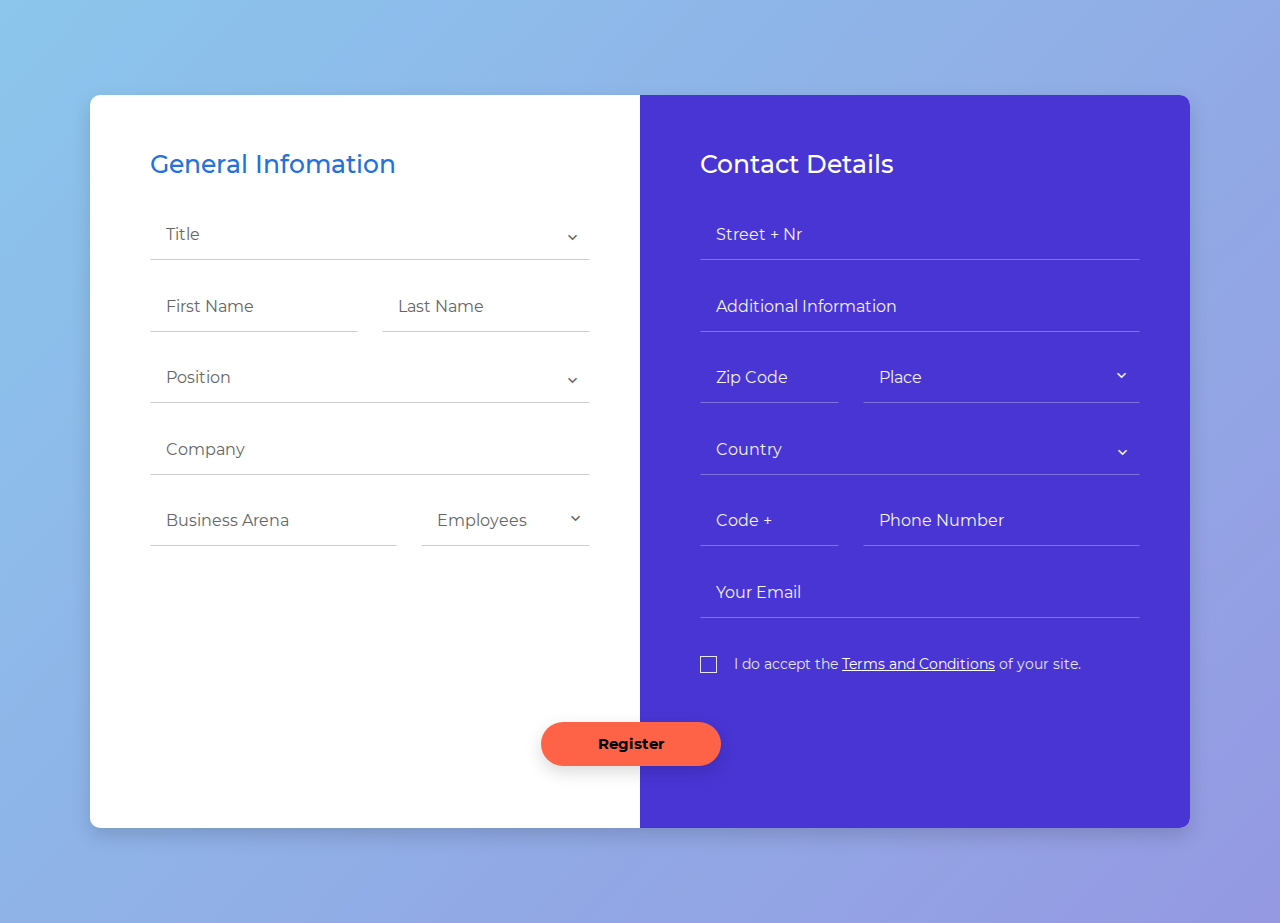
<file: Login_Register/index.html>
<!DOCTYPE html>
<html>
<head>
	<meta charset="utf-8">
	<title>Form-v10 by Colorlib</title>
	<!-- Mobile Specific Metas -->
	<meta name="viewport" content="width=device-width, initial-scale=1, maximum-scale=1">
	<!-- Font-->
	<link rel="stylesheet" type="text/css" href="css/montserrat-font.css">
	<link rel="stylesheet" type="text/css" href="fonts/material-design-iconic-font/css/material-design-iconic-font.min.css">
	<!-- Main Style Css -->
    <link rel="stylesheet" href="css/style.css"/>
</head>
<body class="form-v10">
	<div class="page-content">
		<div class="form-v10-content">
			<form class="form-detail" action="#" method="post" id="myform">
				<div class="form-left">
						<h2>General Infomation</h2>
					<div class="form-row">
						<select name="title">
						    <option class="option" value="title">Title</option>
						    <option class="option" value="businessman">Businessman</option>
						    <option class="option" value="reporter">Reporter</option>
						    <option class="option" value="secretary">Secretary</option>
						</select>
						<span class="select-btn">
						  	<i class="zmdi zmdi-chevron-down"></i>
						</span>
					</div>
					<div class="form-group">
						<div class="form-row form-row-1">
							<input type="text" name="first_name" id="first_name" class="input-text" placeholder="First Name" required>
						</div>
						<div class="form-row form-row-2">
							<input type="text" name="last_name" id="last_name" class="input-text" placeholder="Last Name" required>
						</div>
					</div>
					<div class="form-row">
						<select name="position">
						    <option value="position">Position</option>
						    <option value="director">Director</option>
						    <option value="manager">Manager</option>
						    <option value="employee">Employee</option>
						</select>
						<span class="select-btn">
						  	<i class="zmdi zmdi-chevron-down"></i>
						</span>
					</div>
					<div class="form-row">
						<input type="text" name="company" class="company" id="company" placeholder="Company" required>
					</div>
					<div class="form-group">
						<div class="form-row form-row-3">
							<input type="text" name="business" class="business" id="business" placeholder="Business Arena" required>
						</div>
						<div class="form-row form-row-4">
							<select name="employees">
							    <option value="employees">Employees</option>
							    <option value="trainee">Trainee</option>
							    <option value="colleague">Colleague</option>
							    <option value="associate">Associate</option>
							</select>
							<span class="select-btn">
							  	<i class="zmdi zmdi-chevron-down"></i>
							</span>
						</div>
					</div>
				</div>
				<div class="form-right">
					<h2>Contact Details</h2>
					<div class="form-row">
						<input type="text" name="street" class="street" id="street" placeholder="Street + Nr" required>
					</div>
					<div class="form-row">
						<input type="text" name="additional" class="additional" id="additional" placeholder="Additional Information" required>
					</div>
					<div class="form-group">
						<div class="form-row form-row-1">
							<input type="text" name="zip" class="zip" id="zip" placeholder="Zip Code" required>
						</div>
						<div class="form-row form-row-2">
							<select name="place">
							    <option value="place">Place</option>
							    <option value="Street">Street</option>
							    <option value="District">District</option>
							    <option value="City">City</option>
							</select>
							<span class="select-btn">
							  	<i class="zmdi zmdi-chevron-down"></i>
							</span>
						</div>
					</div>
					<div class="form-row">
						<select name="country">
						    <option value="country">Country</option>
						    <option value="Vietnam">Vietnam</option>
						    <option value="Malaysia">Malaysia</option>
						    <option value="India">India</option>
						</select>
						<span class="select-btn">
						  	<i class="zmdi zmdi-chevron-down"></i>
						</span>
					</div>
					<div class="form-group">
						<div class="form-row form-row-1">
							<input type="text" name="code" class="code" id="code" placeholder="Code +" required>
						</div>
						<div class="form-row form-row-2">
							<input type="text" name="phone" class="phone" id="phone" placeholder="Phone Number" required>
						</div>
					</div>
					<div class="form-row">
						<input type="text" name="your_email" id="your_email" class="input-text" required pattern="[^@]+@[^@]+.[a-zA-Z]{2,6}" placeholder="Your Email">
					</div>
					<div class="form-checkbox">
						<label class="container"><p>I do accept the <a href="#" class="text">Terms and Conditions</a> of your site.</p>
						  	<input type="checkbox" name="checkbox">
						  	<span class="checkmark"></span>
						</label>
					</div>
					<div class="form-row-last">
						<input type="submit" name="register" class="register" value="Register">
					</div>
				</div>
			</form>
		</div>
	</div>
</body>
</html>
</file>
<file: Login_Register/css/montserrat-font.css>
@font-face {
    font-family: 'Montserrat';
    src: url('../fonts/Montserrat/Montserrat-Medium.ttf') format('truetype');
    font-weight: 500;
    font-style: normal;
}

@font-face {
    font-family: 'Montserrat';
    src: url('../fonts/Montserrat/Montserrat-ThinItalic.ttf') format('truetype');
    font-weight: 100;
    font-style: italic;
}

@font-face {
    font-family: 'Montserrat';
    src: url('../fonts/Montserrat/Montserrat-ExtraLight.ttf') format('truetype');
    font-weight: 200;
    font-style: normal;
}

@font-face {
    font-family: 'Montserrat';
    src: url('../fonts/Montserrat/Montserrat-MediumItalic.ttf') format('truetype');
    font-weight: 500;
    font-style: italic;
}

@font-face {
    font-family: 'Montserrat';
    src: url('../fonts/Montserrat/Montserrat-Bold.ttf') format('truetype');
    font-weight: bold;
    font-style: normal;
}

@font-face {
    font-family: 'Montserrat';
    src: url('../fonts/Montserrat/Montserrat-ExtraLightItalic.ttf') format('truetype');
    font-weight: 200;
    font-style: italic;
}

@font-face {
    font-family: 'Montserrat';
    src: url('../fonts/Montserrat/Montserrat-BoldItalic.ttf') format('truetype');
    font-weight: bold;
    font-style: italic;
}

@font-face {
    font-family: 'Montserrat';
    src: url('../fonts/Montserrat/Montserrat-SemiBold.ttf') format('truetype');
    font-weight: 600;
    font-style: normal;
}

@font-face {
    font-family: 'Montserrat';
    src: url('../fonts/Montserrat/Montserrat-Light.ttf') format('truetype');
    font-weight: 300;
    font-style: normal;
}

@font-face {
    font-family: 'Montserrat';
    src: url('../fonts/Montserrat/Montserrat-ExtraBold.ttf') format('truetype');
    font-weight: 800;
    font-style: normal;
}

@font-face {
    font-family: 'Montserrat';
    src: url('../fonts/Montserrat/Montserrat-ExtraBoldItalic.ttf') format('truetype');
    font-weight: 800;
    font-style: italic;
}

@font-face {
    font-family: 'Montserrat';
    src: url('../fonts/Montserrat/Montserrat-SemiBoldItalic.ttf') format('truetype');
    font-weight: 600;
    font-style: italic;
}

@font-face {
    font-family: 'Montserrat';
    src: url('../fonts/Montserrat/Montserrat-Italic.ttf') format('truetype');
    font-weight: normal;
    font-style: italic;
}

@font-face {
    font-family: 'Montserrat';
    src: url('../fonts/Montserrat/Montserrat-Thin.ttf') format('truetype');
    font-weight: 100;
    font-style: normal;
}

@font-face {
    font-family: 'Montserrat';
    src: url('../fonts/Montserrat/Montserrat-Regular.ttf') format('truetype');
    font-weight: normal;
    font-style: normal;
}

@font-face {
    font-family: 'Montserrat';
    src: url('../fonts/Montserrat/Montserrat-LightItalic.ttf') format('truetype');
    font-weight: 300;
    font-style: italic;
}

@font-face {
    font-family: 'Montserrat';
    src: url('../fonts/Montserrat/Montserrat-Black.ttf') format('truetype');
    font-weight: 900;
    font-style: normal;
}

@font-face {
    font-family: 'Montserrat';
    src: url('../fonts/Montserrat/Montserrat-BlackItalic.ttf') format('truetype');
    font-weight: 900;
    font-style: italic;
}
</file>
<file: Login_Register/css/style.css>
body {
	margin:  0;
}
.page-content {
	width: 100%;
	margin:  0 auto;
	background: #75e2e9;
	display: flex;
	display: -webkit-flex;
	justify-content: center;
	-o-justify-content: center;
	-ms-justify-content: center;
	-moz-justify-content: center;
	-webkit-justify-content: center;
	align-items: center;
	-o-align-items: center;
	-ms-align-items: center;
	-moz-align-items: center;
	-webkit-align-items: center;
	background-image: -moz-linear-gradient( 136deg, rgb(149,153,226) 0%, rgb(139,198,236) 100%);
    background-image: -webkit-linear-gradient( 136deg, rgb(149,153,226) 0%, rgb(139,198,236) 100%);
    background-image: -ms-linear-gradient( 136deg, rgb(149,153,226) 0%, rgb(139,198,236) 100%);
}
.form-v10-content  {
	background: #fff;
	width: 1100px;
	border-radius: 10px;
	-o-border-radius: 10px;
	-ms-border-radius: 10px;
	-moz-border-radius: 10px;
	-webkit-border-radius: 10px;
	box-shadow: 0px 8px 20px 0px rgba(0, 0, 0, 0.15);
	-o-box-shadow: 0px 8px 20px 0px rgba(0, 0, 0, 0.15);
	-ms-box-shadow: 0px 8px 20px 0px rgba(0, 0, 0, 0.15);
	-moz-box-shadow: 0px 8px 20px 0px rgba(0, 0, 0, 0.15);
	-webkit-box-shadow: 0px 8px 20px 0px rgba(0, 0, 0, 0.15);
	margin: 95px 0;
	position: relative;
	font-family: 'Montserrat', sans-serif;
}
.form-v10-content .form-detail {
	position: relative;
	width: 100%;
	display: flex;
	display: -webkit-flex;
}
.form-v10-content .form-detail h2 {
	font-weight: 500;
	font-size: 25px;
	margin-bottom: 34px;
	padding: 33px 50px 0px 60px;
}
.form-v10-content .form-detail .form-left {
	border-top-left-radius: 10px;
	border-bottom-left-radius: 10px;
	width: 100%;
}
.form-v10-content .form-detail .form-left h2 {
	color: #2271dd;
}
.form-v10-content .form-detail .form-right {
	width: 100%;
	background: #4835d4;
	border-top-right-radius: 10px;
	border-bottom-right-radius: 10px;
}
.form-v10-content .form-detail .form-right h2 {
	color: #fff;
}
.form-v10-content .form-detail .form-group {
	display: flex;
	display: -webkit-flex;
}
.form-v10-content .form-detail .form-row {
	position: relative;
	margin-bottom: 24px;
	padding-left: 60px;
    padding-right: 50px;
}
.form-v10-content .form-detail .form-left .form-group .form-row.form-row-1 {
	width: 50%;
	padding: 0 12px 0 60px;
}
.form-v10-content .form-detail .form-left .form-group .form-row.form-row-2 {
	width: 50%;
	padding: 0 50px 0 12px;
}
.form-v10-content .form-detail .form-left .form-group .form-row.form-row-3 {
	width: 73%;
	padding: 0 12px 0 60px;
}
.form-v10-content .form-detail .form-left .form-group .form-row.form-row-4 {
	width: 50%;
	padding: 0 50px 0 12px;
}
.form-v10-content .form-detail .form-right .form-group .form-row.form-row-1 {
	width: 50%;
	padding: 0 12px 0 60px;
}
.form-v10-content .form-detail .form-right .form-group .form-row.form-row-2 {
	width: 100%;
	padding: 0 50px 0 12px;
}
.form-v10-content .form-detail select,
.form-v10-content .form-detail input {
	width: 100%;
    padding: 11.5px 15px 15px 15px;
    border: 1px solid transparent;
    background: transparent;
    appearance: unset;
    -moz-appearance: unset;
    -webkit-appearance: unset;
    -o-appearance: unset;
    -ms-appearance: unset;
    outline: none;
    -moz-outline: none;
    -webkit-outline: none;
    -o-outline: none;
    -ms-outline: none;
    font-family: 'Montserrat', sans-serif;
    font-size: 16px;
    box-sizing: border-box;
    -moz-box-sizing: border-box;
    -webkit-box-sizing: border-box;
    -o-box-sizing: border-box;
    -ms-box-sizing: border-box;
}
.form-v10-content .form-detail select {
	background: 0 0;
	position: relative;
	z-index: 9;
	cursor: pointer;
}
.form-v10-content .form-detail .form-left select {
	color: #666;
}
.form-v10-content .form-detail .form-right select {
	color: #f2f2f2;
}
.form-v10-content .form-detail .select-btn {
	z-index: 0;
    position: absolute;
    top: 30%;
    right: 11.5%;
    font-size: 18px;
}
.form-v10-content .form-detail .form-left .select-btn {
    color: #666;
}
.form-v10-content .form-detail .form-right .select-btn {
    color: #f2f2f2;
}
.form-v10-content .form-detail .form-group .form-row.form-row-4 .select-btn {
	top: 20%;
	right: 26%;
}
.form-v10-content .form-detail .form-right .form-group .form-row.form-row-2 .select-btn {
	top: 20%;
	right: 19%;
}
.form-v10-content .form-detail .form-left input {
	color: #000;
}
.form-v10-content .form-detail .form-right input {
	color: #fff;
}
.form-v10-content .form-detail .form-left input,
.form-v10-content .form-detail .form-left select {
	border-bottom: 1px solid #ccc;
}
.form-v10-content .form-detail .form-left input:focus,
.form-v10-content .form-detail .form-left select:focus {
	border-bottom: 1px solid #999;
}
.form-v10-content .form-detail .form-right input,
.form-v10-content .form-detail .form-right select {
	border-bottom: 1px solid;
	border-bottom-color: rgba(255, 255, 255, 0.3);
}
.form-v10-content .form-detail .form-right input:focus,
.form-v10-content .form-detail .form-right select:focus {
	border-bottom: 1px solid #ccc;
}
.form-v10-content .form-detail .form-right select option {
	background: #4835d4;
}
.form-v10-content .form-detail .form-checkbox {
	margin-top: 37px;
	padding: 0 50px 0 60px;
	position: relative;
}
.form-v10-content .form-detail .form-checkbox input {
	position: absolute;
    opacity: 0;
}
.form-v10-content .form-detail .form-checkbox .checkmark {
	position: absolute;
    top: 1px;
    left: 60px;
    height: 15px;
    width: 15px;
    border: 1px solid #e5e5e5;
    cursor: pointer;
}
.form-v10-content .form-detail .form-checkbox .checkmark::after {
	content: "";
    position: absolute;
    left: 5px;
   	top: 1px;
    width: 3px;
    height: 8px;
    border: 1px solid #fff;
    border-width: 0 2px 2px 0;
    -webkit-transform: rotate(45deg);
    -ms-transform: rotate(45deg);
    -o-transform: rotate(45deg);
    -moz-transform: rotate(45deg);
    transform: rotate(45deg);
    display: none;
}
.form-v10-content .form-detail .form-checkbox input:checked ~ .checkmark::after {
    display: block;
}
.form-v10-content .form-detail .form-checkbox p {
    margin-left: 34px;
    color: #e5e5e5;
    font-size: 14px;
    font-weight: 400;
}
.form-v10-content .form-detail .form-checkbox .text {
	font-weight: 400;
	color: #fff;
	text-decoration: underline;
}
.form-v10-content .form-detail .form-right .form-row-last {
    margin: 43px -99px 12px;
}
.form-v10-content .form-detail .form-right .register {
	background: #fff;
	border-radius: 25px;
	-o-border-radius: 25px;
	-ms-border-radius: 25px;
	-moz-border-radius: 25px;
	-webkit-border-radius: 25px;
	box-shadow: 0px 6px 17px 0px rgba(0, 0, 0, 0.15);
	-o-box-shadow: 0px 6px 17px 0px rgba(0, 0, 0, 0.15);
	-ms-box-shadow: 0px 6px 17px 0px rgba(0, 0, 0, 0.15);
	-moz-box-shadow: 0px 6px 17px 0px rgba(0, 0, 0, 0.15);
	-webkit-box-shadow: 0px 6px 17px 0px rgba(0, 0, 0, 0.15);
	width: 180px;
	border: none;
	margin: 6px 0 50px 0px;
	cursor: pointer;
	color: #333;
	font-weight: 700;
	font-size: 15px;
}
.form-v10-content .form-detail .form-right .register:hover {
	background: #ccc;
}
.form-v10-content .form-detail .form-right .form-row-last input {
	padding: 12.5px;
	color: black;
	background:tomato;
}
.form-v10-content .form-detail .form-left input::-webkit-input-placeholder { /* Chrome/Opera/Safari */
  color: #666;
  font-size: 16px;
}
.form-v10-content .form-detail .form-left input::-moz-placeholder { /* Firefox 19+ */
  color: #666;
  font-size: 16px;
}
.form-v10-content .form-detail .form-left input:-ms-input-placeholder { /* IE 10+ */
  color: #666;
  font-size: 16px;
}
.form-v10-content .form-detail .form-left input:-moz-placeholder { /* Firefox 18- */
  color: #666;
  font-size: 16px;
}
.form-v10-content .form-detail .form-right input::-webkit-input-placeholder { /* Chrome/Opera/Safari */
  color: #f2f2f2;
  font-size: 16px;
}
.form-v10-content .form-detail .form-right input::-moz-placeholder { /* Firefox 19+ */
  color: #f2f2f2;
  font-size: 16px;
}
.form-v10-content .form-detail .form-right input:-ms-input-placeholder { /* IE 10+ */
  color: #f2f2f2;
  font-size: 16px;
}
.form-v10-content .form-detail .form-right input:-moz-placeholder { /* Firefox 18- */
  color: #f2f2f2;
  font-size: 16px;
}

/* Responsive */
@media screen and (max-width: 1199px) {
	.form-v10-content {
		margin:  95px 20px;
	}
}
@media screen and (max-width: 991px) and (min-width: 768px) {
	.form-v10-content .form-detail .form-group {
		flex-direction:  column;
		-o-flex-direction:  column;
		-ms-flex-direction:  column;
		-moz-flex-direction:  column;
		-webkit-flex-direction:  column;
	}
	.form-v10-content .form-detail .form-left .form-group .form-row.form-row-1,
	.form-v10-content .form-detail .form-left .form-group .form-row.form-row-2,
	.form-v10-content .form-detail .form-left .form-group .form-row.form-row-3,
	.form-v10-content .form-detail .form-left .form-group .form-row.form-row-4,
	.form-v10-content .form-detail .form-right .form-group .form-row.form-row-1,
	.form-v10-content .form-detail .form-right .form-group .form-row.form-row-2 {
	    width: auto;
	    padding: 0 50px 0 60px;
	}
	.form-v10-content .form-detail .select-btn,
	.form-v10-content .form-detail .form-left .form-group .form-row.form-row-4 .select-btn,
	.form-v10-content .form-detail .form-right .form-group .form-row.form-row-2 .select-btn {
		right: 15%;
	}

}
@media screen and (max-width: 767px) {
	.form-v10-content .form-detail {
		flex-direction:  column;
		-o-flex-direction:  column;
		-ms-flex-direction:  column;
		-moz-flex-direction:  column;
		-webkit-flex-direction:  column;
	}
	.form-v10-content .form-detail .form-right {
		border-top-right-radius: 0px;
    	border-bottom-left-radius: 10px;
	}
	.form-v10-content .form-detail .form-left {
		padding-bottom: 50px;
	}
}
@media screen and (max-width: 575px) {
	.form-v10-content .form-detail .form-group {
		flex-direction:  column;
		-o-flex-direction:  column;
		-ms-flex-direction:  column;
		-moz-flex-direction:  column;
		-webkit-flex-direction:  column;
	}
	.form-v10-content .form-detail .form-row,
	.form-v10-content .form-detail .form-left .form-group .form-row.form-row-1,
	.form-v10-content .form-detail .form-left .form-group .form-row.form-row-2,
	.form-v10-content .form-detail .form-left .form-group .form-row.form-row-3,
	.form-v10-content .form-detail .form-left .form-group .form-row.form-row-4,
	.form-v10-content .form-detail .form-right .form-group .form-row.form-row-1,
	.form-v10-content .form-detail .form-right .form-group .form-row.form-row-2 {
	    width: auto;
	    padding: 0 30px;
	}
	.form-v10-content .form-detail .select-btn,
	.form-v10-content .form-detail .form-left .form-group .form-row.form-row-4 .select-btn,
	.form-v10-content .form-detail .form-right .form-group .form-row.form-row-2 .select-btn {
		right: 15%;
	}
	.form-v10-content .form-detail h2 {
	    padding: 33px 30px 0px 30px;
	}
	.form-v10-content .form-detail .form-checkbox {
		padding: 0 30px;
	}
	.form-v10-content .form-detail .form-checkbox .checkmark {
		left: 30px;
	}
	.form-v10-content .form-detail .form-right .form-row-last {
		padding-left: 0;
		text-align: center;
	    margin: 44px 0 30px;
	}
}
</file>
<file: Login_Register/fonts/material-design-iconic-font/css/material-design-iconic-font.min.css>
@font-face{font-family:Material-Design-Iconic-Font;src:url(../fonts/Material-Design-Iconic-Font.woff2?v=2.2.0) format('woff2'),url(../fonts/Material-Design-Iconic-Font.woff?v=2.2.0) format('woff'),url(../fonts/Material-Design-Iconic-Font.ttf?v=2.2.0) format('truetype')}.zmdi{display:inline-block;font:normal normal normal 14px/1 'Material-Design-Iconic-Font';font-size:inherit;text-rendering:auto;-webkit-font-smoothing:antialiased;-moz-osx-font-smoothing:grayscale}.zmdi-hc-lg{font-size:1.33333333em;line-height:.75em;vertical-align:-15%}.zmdi-hc-2x{font-size:2em}.zmdi-hc-3x{font-size:3em}.zmdi-hc-4x{font-size:4em}.zmdi-hc-5x{font-size:5em}.zmdi-hc-fw{width:1.28571429em;text-align:center}.zmdi-hc-ul{padding-left:0;margin-left:2.14285714em;list-style-type:none}.zmdi-hc-ul>li{position:relative}.zmdi-hc-li{position:absolute;left:-2.14285714em;width:2.14285714em;top:.14285714em;text-align:center}.zmdi-hc-li.zmdi-hc-lg{left:-1.85714286em}.zmdi-hc-border{padding:.1em .25em;border:solid .1em #9e9e9e;border-radius:2px}.zmdi-hc-border-circle{padding:.1em .25em;border:solid .1em #9e9e9e;border-radius:50%}.zmdi.pull-left{float:left;margin-right:.15em}.zmdi.pull-right{float:right;margin-left:.15em}.zmdi-hc-spin{-webkit-animation:zmdi-spin 1.5s infinite linear;animation:zmdi-spin 1.5s infinite linear}.zmdi-hc-spin-reverse{-webkit-animation:zmdi-spin-reverse 1.5s infinite linear;animation:zmdi-spin-reverse 1.5s infinite linear}@-webkit-keyframes zmdi-spin{0%{-webkit-transform:rotate(0deg);transform:rotate(0deg)}100%{-webkit-transform:rotate(359deg);transform:rotate(359deg)}}@keyframes zmdi-spin{0%{-webkit-transform:rotate(0deg);transform:rotate(0deg)}100%{-webkit-transform:rotate(359deg);transform:rotate(359deg)}}@-webkit-keyframes zmdi-spin-reverse{0%{-webkit-transform:rotate(0deg);transform:rotate(0deg)}100%{-webkit-transform:rotate(-359deg);transform:rotate(-359deg)}}@keyframes zmdi-spin-reverse{0%{-webkit-transform:rotate(0deg);transform:rotate(0deg)}100%{-webkit-transform:rotate(-359deg);transform:rotate(-359deg)}}.zmdi-hc-rotate-90{-webkit-transform:rotate(90deg);-ms-transform:rotate(90deg);transform:rotate(90deg)}.zmdi-hc-rotate-180{-webkit-transform:rotate(180deg);-ms-transform:rotate(180deg);transform:rotate(180deg)}.zmdi-hc-rotate-270{-webkit-transform:rotate(270deg);-ms-transform:rotate(270deg);transform:rotate(270deg)}.zmdi-hc-flip-horizontal{-webkit-transform:scale(-1,1);-ms-transform:scale(-1,1);transform:scale(-1,1)}.zmdi-hc-flip-vertical{-webkit-transform:scale(1,-1);-ms-transform:scale(1,-1);transform:scale(1,-1)}.zmdi-hc-stack{position:relative;display:inline-block;width:2em;height:2em;line-height:2em;vertical-align:middle}.zmdi-hc-stack-1x,.zmdi-hc-stack-2x{position:absolute;left:0;width:100%;text-align:center}.zmdi-hc-stack-1x{line-height:inherit}.zmdi-hc-stack-2x{font-size:2em}.zmdi-hc-inverse{color:#fff}.zmdi-3d-rotation:before{content:'\f101'}.zmdi-airplane-off:before{content:'\f102'}.zmdi-airplane:before{content:'\f103'}.zmdi-album:before{content:'\f104'}.zmdi-archive:before{content:'\f105'}.zmdi-assignment-account:before{content:'\f106'}.zmdi-assignment-alert:before{content:'\f107'}.zmdi-assignment-check:before{content:'\f108'}.zmdi-assignment-o:before{content:'\f109'}.zmdi-assignment-return:before{content:'\f10a'}.zmdi-assignment-returned:before{content:'\f10b'}.zmdi-assignment:before{content:'\f10c'}.zmdi-attachment-alt:before{content:'\f10d'}.zmdi-attachment:before{content:'\f10e'}.zmdi-audio:before{content:'\f10f'}.zmdi-badge-check:before{content:'\f110'}.zmdi-balance-wallet:before{content:'\f111'}.zmdi-balance:before{content:'\f112'}.zmdi-battery-alert:before{content:'\f113'}.zmdi-battery-flash:before{content:'\f114'}.zmdi-battery-unknown:before{content:'\f115'}.zmdi-battery:before{content:'\f116'}.zmdi-bike:before{content:'\f117'}.zmdi-block-alt:before{content:'\f118'}.zmdi-block:before{content:'\f119'}.zmdi-boat:before{content:'\f11a'}.zmdi-book-image:before{content:'\f11b'}.zmdi-book:before{content:'\f11c'}.zmdi-bookmark-outline:before{content:'\f11d'}.zmdi-bookmark:before{content:'\f11e'}.zmdi-brush:before{content:'\f11f'}.zmdi-bug:before{content:'\f120'}.zmdi-bus:before{content:'\f121'}.zmdi-cake:before{content:'\f122'}.zmdi-car-taxi:before{content:'\f123'}.zmdi-car-wash:before{content:'\f124'}.zmdi-car:before{content:'\f125'}.zmdi-card-giftcard:before{content:'\f126'}.zmdi-card-membership:before{content:'\f127'}.zmdi-card-travel:before{content:'\f128'}.zmdi-card:before{content:'\f129'}.zmdi-case-check:before{content:'\f12a'}.zmdi-case-download:before{content:'\f12b'}.zmdi-case-play:before{content:'\f12c'}.zmdi-case:before{content:'\f12d'}.zmdi-cast-connected:before{content:'\f12e'}.zmdi-cast:before{content:'\f12f'}.zmdi-chart-donut:before{content:'\f130'}.zmdi-chart:before{content:'\f131'}.zmdi-city-alt:before{content:'\f132'}.zmdi-city:before{content:'\f133'}.zmdi-close-circle-o:before{content:'\f134'}.zmdi-close-circle:before{content:'\f135'}.zmdi-close:before{content:'\f136'}.zmdi-cocktail:before{content:'\f137'}.zmdi-code-setting:before{content:'\f138'}.zmdi-code-smartphone:before{content:'\f139'}.zmdi-code:before{content:'\f13a'}.zmdi-coffee:before{content:'\f13b'}.zmdi-collection-bookmark:before{content:'\f13c'}.zmdi-collection-case-play:before{content:'\f13d'}.zmdi-collection-folder-image:before{content:'\f13e'}.zmdi-collection-image-o:before{content:'\f13f'}.zmdi-collection-image:before{content:'\f140'}.zmdi-collection-item-1:before{content:'\f141'}.zmdi-collection-item-2:before{content:'\f142'}.zmdi-collection-item-3:before{content:'\f143'}.zmdi-collection-item-4:before{content:'\f144'}.zmdi-collection-item-5:before{content:'\f145'}.zmdi-collection-item-6:before{content:'\f146'}.zmdi-collection-item-7:before{content:'\f147'}.zmdi-collection-item-8:before{content:'\f148'}.zmdi-collection-item-9-plus:before{content:'\f149'}.zmdi-collection-item-9:before{content:'\f14a'}.zmdi-collection-item:before{content:'\f14b'}.zmdi-collection-music:before{content:'\f14c'}.zmdi-collection-pdf:before{content:'\f14d'}.zmdi-collection-plus:before{content:'\f14e'}.zmdi-collection-speaker:before{content:'\f14f'}.zmdi-collection-text:before{content:'\f150'}.zmdi-collection-video:before{content:'\f151'}.zmdi-compass:before{content:'\f152'}.zmdi-cutlery:before{content:'\f153'}.zmdi-delete:before{content:'\f154'}.zmdi-dialpad:before{content:'\f155'}.zmdi-dns:before{content:'\f156'}.zmdi-drink:before{content:'\f157'}.zmdi-edit:before{content:'\f158'}.zmdi-email-open:before{content:'\f159'}.zmdi-email:before{content:'\f15a'}.zmdi-eye-off:before{content:'\f15b'}.zmdi-eye:before{content:'\f15c'}.zmdi-eyedropper:before{content:'\f15d'}.zmdi-favorite-outline:before{content:'\f15e'}.zmdi-favorite:before{content:'\f15f'}.zmdi-filter-list:before{content:'\f160'}.zmdi-fire:before{content:'\f161'}.zmdi-flag:before{content:'\f162'}.zmdi-flare:before{content:'\f163'}.zmdi-flash-auto:before{content:'\f164'}.zmdi-flash-off:before{content:'\f165'}.zmdi-flash:before{content:'\f166'}.zmdi-flip:before{content:'\f167'}.zmdi-flower-alt:before{content:'\f168'}.zmdi-flower:before{content:'\f169'}.zmdi-font:before{content:'\f16a'}.zmdi-fullscreen-alt:before{content:'\f16b'}.zmdi-fullscreen-exit:before{content:'\f16c'}.zmdi-fullscreen:before{content:'\f16d'}.zmdi-functions:before{content:'\f16e'}.zmdi-gas-station:before{content:'\f16f'}.zmdi-gesture:before{content:'\f170'}.zmdi-globe-alt:before{content:'\f171'}.zmdi-globe-lock:before{content:'\f172'}.zmdi-globe:before{content:'\f173'}.zmdi-graduation-cap:before{content:'\f174'}.zmdi-home:before{content:'\f175'}.zmdi-hospital-alt:before{content:'\f176'}.zmdi-hospital:before{content:'\f177'}.zmdi-hotel:before{content:'\f178'}.zmdi-hourglass-alt:before{content:'\f179'}.zmdi-hourglass-outline:before{content:'\f17a'}.zmdi-hourglass:before{content:'\f17b'}.zmdi-http:before{content:'\f17c'}.zmdi-image-alt:before{content:'\f17d'}.zmdi-image-o:before{content:'\f17e'}.zmdi-image:before{content:'\f17f'}.zmdi-inbox:before{content:'\f180'}.zmdi-invert-colors-off:before{content:'\f181'}.zmdi-invert-colors:before{content:'\f182'}.zmdi-key:before{content:'\f183'}.zmdi-label-alt-outline:before{content:'\f184'}.zmdi-label-alt:before{content:'\f185'}.zmdi-label-heart:before{content:'\f186'}.zmdi-label:before{content:'\f187'}.zmdi-labels:before{content:'\f188'}.zmdi-lamp:before{content:'\f189'}.zmdi-landscape:before{content:'\f18a'}.zmdi-layers-off:before{content:'\f18b'}.zmdi-layers:before{content:'\f18c'}.zmdi-library:before{content:'\f18d'}.zmdi-link:before{content:'\f18e'}.zmdi-lock-open:before{content:'\f18f'}.zmdi-lock-outline:before{content:'\f190'}.zmdi-lock:before{content:'\f191'}.zmdi-mail-reply-all:before{content:'\f192'}.zmdi-mail-reply:before{content:'\f193'}.zmdi-mail-send:before{content:'\f194'}.zmdi-mall:before{content:'\f195'}.zmdi-map:before{content:'\f196'}.zmdi-menu:before{content:'\f197'}.zmdi-money-box:before{content:'\f198'}.zmdi-money-off:before{content:'\f199'}.zmdi-money:before{content:'\f19a'}.zmdi-more-vert:before{content:'\f19b'}.zmdi-more:before{content:'\f19c'}.zmdi-movie-alt:before{content:'\f19d'}.zmdi-movie:before{content:'\f19e'}.zmdi-nature-people:before{content:'\f19f'}.zmdi-nature:before{content:'\f1a0'}.zmdi-navigation:before{content:'\f1a1'}.zmdi-open-in-browser:before{content:'\f1a2'}.zmdi-open-in-new:before{content:'\f1a3'}.zmdi-palette:before{content:'\f1a4'}.zmdi-parking:before{content:'\f1a5'}.zmdi-pin-account:before{content:'\f1a6'}.zmdi-pin-assistant:before{content:'\f1a7'}.zmdi-pin-drop:before{content:'\f1a8'}.zmdi-pin-help:before{content:'\f1a9'}.zmdi-pin-off:before{content:'\f1aa'}.zmdi-pin:before{content:'\f1ab'}.zmdi-pizza:before{content:'\f1ac'}.zmdi-plaster:before{content:'\f1ad'}.zmdi-power-setting:before{content:'\f1ae'}.zmdi-power:before{content:'\f1af'}.zmdi-print:before{content:'\f1b0'}.zmdi-puzzle-piece:before{content:'\f1b1'}.zmdi-quote:before{content:'\f1b2'}.zmdi-railway:before{content:'\f1b3'}.zmdi-receipt:before{content:'\f1b4'}.zmdi-refresh-alt:before{content:'\f1b5'}.zmdi-refresh-sync-alert:before{content:'\f1b6'}.zmdi-refresh-sync-off:before{content:'\f1b7'}.zmdi-refresh-sync:before{content:'\f1b8'}.zmdi-refresh:before{content:'\f1b9'}.zmdi-roller:before{content:'\f1ba'}.zmdi-ruler:before{content:'\f1bb'}.zmdi-scissors:before{content:'\f1bc'}.zmdi-screen-rotation-lock:before{content:'\f1bd'}.zmdi-screen-rotation:before{content:'\f1be'}.zmdi-search-for:before{content:'\f1bf'}.zmdi-search-in-file:before{content:'\f1c0'}.zmdi-search-in-page:before{content:'\f1c1'}.zmdi-search-replace:before{content:'\f1c2'}.zmdi-search:before{content:'\f1c3'}.zmdi-seat:before{content:'\f1c4'}.zmdi-settings-square:before{content:'\f1c5'}.zmdi-settings:before{content:'\f1c6'}.zmdi-shield-check:before{content:'\f1c7'}.zmdi-shield-security:before{content:'\f1c8'}.zmdi-shopping-basket:before{content:'\f1c9'}.zmdi-shopping-cart-plus:before{content:'\f1ca'}.zmdi-shopping-cart:before{content:'\f1cb'}.zmdi-sign-in:before{content:'\f1cc'}.zmdi-sort-amount-asc:before{content:'\f1cd'}.zmdi-sort-amount-desc:before{content:'\f1ce'}.zmdi-sort-asc:before{content:'\f1cf'}.zmdi-sort-desc:before{content:'\f1d0'}.zmdi-spellcheck:before{content:'\f1d1'}.zmdi-storage:before{content:'\f1d2'}.zmdi-store-24:before{content:'\f1d3'}.zmdi-store:before{content:'\f1d4'}.zmdi-subway:before{content:'\f1d5'}.zmdi-sun:before{content:'\f1d6'}.zmdi-tab-unselected:before{content:'\f1d7'}.zmdi-tab:before{content:'\f1d8'}.zmdi-tag-close:before{content:'\f1d9'}.zmdi-tag-more:before{content:'\f1da'}.zmdi-tag:before{content:'\f1db'}.zmdi-thumb-down:before{content:'\f1dc'}.zmdi-thumb-up-down:before{content:'\f1dd'}.zmdi-thumb-up:before{content:'\f1de'}.zmdi-ticket-star:before{content:'\f1df'}.zmdi-toll:before{content:'\f1e0'}.zmdi-toys:before{content:'\f1e1'}.zmdi-traffic:before{content:'\f1e2'}.zmdi-translate:before{content:'\f1e3'}.zmdi-triangle-down:before{content:'\f1e4'}.zmdi-triangle-up:before{content:'\f1e5'}.zmdi-truck:before{content:'\f1e6'}.zmdi-turning-sign:before{content:'\f1e7'}.zmdi-wallpaper:before{content:'\f1e8'}.zmdi-washing-machine:before{content:'\f1e9'}.zmdi-window-maximize:before{content:'\f1ea'}.zmdi-window-minimize:before{content:'\f1eb'}.zmdi-window-restore:before{content:'\f1ec'}.zmdi-wrench:before{content:'\f1ed'}.zmdi-zoom-in:before{content:'\f1ee'}.zmdi-zoom-out:before{content:'\f1ef'}.zmdi-alert-circle-o:before{content:'\f1f0'}.zmdi-alert-circle:before{content:'\f1f1'}.zmdi-alert-octagon:before{content:'\f1f2'}.zmdi-alert-polygon:before{content:'\f1f3'}.zmdi-alert-triangle:before{content:'\f1f4'}.zmdi-help-outline:before{content:'\f1f5'}.zmdi-help:before{content:'\f1f6'}.zmdi-info-outline:before{content:'\f1f7'}.zmdi-info:before{content:'\f1f8'}.zmdi-notifications-active:before{content:'\f1f9'}.zmdi-notifications-add:before{content:'\f1fa'}.zmdi-notifications-none:before{content:'\f1fb'}.zmdi-notifications-off:before{content:'\f1fc'}.zmdi-notifications-paused:before{content:'\f1fd'}.zmdi-notifications:before{content:'\f1fe'}.zmdi-account-add:before{content:'\f1ff'}.zmdi-account-box-mail:before{content:'\f200'}.zmdi-account-box-o:before{content:'\f201'}.zmdi-account-box-phone:before{content:'\f202'}.zmdi-account-box:before{content:'\f203'}.zmdi-account-calendar:before{content:'\f204'}.zmdi-account-circle:before{content:'\f205'}.zmdi-account-o:before{content:'\f206'}.zmdi-account:before{content:'\f207'}.zmdi-accounts-add:before{content:'\f208'}.zmdi-accounts-alt:before{content:'\f209'}.zmdi-accounts-list-alt:before{content:'\f20a'}.zmdi-accounts-list:before{content:'\f20b'}.zmdi-accounts-outline:before{content:'\f20c'}.zmdi-accounts:before{content:'\f20d'}.zmdi-face:before{content:'\f20e'}.zmdi-female:before{content:'\f20f'}.zmdi-male-alt:before{content:'\f210'}.zmdi-male-female:before{content:'\f211'}.zmdi-male:before{content:'\f212'}.zmdi-mood-bad:before{content:'\f213'}.zmdi-mood:before{content:'\f214'}.zmdi-run:before{content:'\f215'}.zmdi-walk:before{content:'\f216'}.zmdi-cloud-box:before{content:'\f217'}.zmdi-cloud-circle:before{content:'\f218'}.zmdi-cloud-done:before{content:'\f219'}.zmdi-cloud-download:before{content:'\f21a'}.zmdi-cloud-off:before{content:'\f21b'}.zmdi-cloud-outline-alt:before{content:'\f21c'}.zmdi-cloud-outline:before{content:'\f21d'}.zmdi-cloud-upload:before{content:'\f21e'}.zmdi-cloud:before{content:'\f21f'}.zmdi-download:before{content:'\f220'}.zmdi-file-plus:before{content:'\f221'}.zmdi-file-text:before{content:'\f222'}.zmdi-file:before{content:'\f223'}.zmdi-folder-outline:before{content:'\f224'}.zmdi-folder-person:before{content:'\f225'}.zmdi-folder-star-alt:before{content:'\f226'}.zmdi-folder-star:before{content:'\f227'}.zmdi-folder:before{content:'\f228'}.zmdi-gif:before{content:'\f229'}.zmdi-upload:before{content:'\f22a'}.zmdi-border-all:before{content:'\f22b'}.zmdi-border-bottom:before{content:'\f22c'}.zmdi-border-clear:before{content:'\f22d'}.zmdi-border-color:before{content:'\f22e'}.zmdi-border-horizontal:before{content:'\f22f'}.zmdi-border-inner:before{content:'\f230'}.zmdi-border-left:before{content:'\f231'}.zmdi-border-outer:before{content:'\f232'}.zmdi-border-right:before{content:'\f233'}.zmdi-border-style:before{content:'\f234'}.zmdi-border-top:before{content:'\f235'}.zmdi-border-vertical:before{content:'\f236'}.zmdi-copy:before{content:'\f237'}.zmdi-crop:before{content:'\f238'}.zmdi-format-align-center:before{content:'\f239'}.zmdi-format-align-justify:before{content:'\f23a'}.zmdi-format-align-left:before{content:'\f23b'}.zmdi-format-align-right:before{content:'\f23c'}.zmdi-format-bold:before{content:'\f23d'}.zmdi-format-clear-all:before{content:'\f23e'}.zmdi-format-clear:before{content:'\f23f'}.zmdi-format-color-fill:before{content:'\f240'}.zmdi-format-color-reset:before{content:'\f241'}.zmdi-format-color-text:before{content:'\f242'}.zmdi-format-indent-decrease:before{content:'\f243'}.zmdi-format-indent-increase:before{content:'\f244'}.zmdi-format-italic:before{content:'\f245'}.zmdi-format-line-spacing:before{content:'\f246'}.zmdi-format-list-bulleted:before{content:'\f247'}.zmdi-format-list-numbered:before{content:'\f248'}.zmdi-format-ltr:before{content:'\f249'}.zmdi-format-rtl:before{content:'\f24a'}.zmdi-format-size:before{content:'\f24b'}.zmdi-format-strikethrough-s:before{content:'\f24c'}.zmdi-format-strikethrough:before{content:'\f24d'}.zmdi-format-subject:before{content:'\f24e'}.zmdi-format-underlined:before{content:'\f24f'}.zmdi-format-valign-bottom:before{content:'\f250'}.zmdi-format-valign-center:before{content:'\f251'}.zmdi-format-valign-top:before{content:'\f252'}.zmdi-redo:before{content:'\f253'}.zmdi-select-all:before{content:'\f254'}.zmdi-space-bar:before{content:'\f255'}.zmdi-text-format:before{content:'\f256'}.zmdi-transform:before{content:'\f257'}.zmdi-undo:before{content:'\f258'}.zmdi-wrap-text:before{content:'\f259'}.zmdi-comment-alert:before{content:'\f25a'}.zmdi-comment-alt-text:before{content:'\f25b'}.zmdi-comment-alt:before{content:'\f25c'}.zmdi-comment-edit:before{content:'\f25d'}.zmdi-comment-image:before{content:'\f25e'}.zmdi-comment-list:before{content:'\f25f'}.zmdi-comment-more:before{content:'\f260'}.zmdi-comment-outline:before{content:'\f261'}.zmdi-comment-text-alt:before{content:'\f262'}.zmdi-comment-text:before{content:'\f263'}.zmdi-comment-video:before{content:'\f264'}.zmdi-comment:before{content:'\f265'}.zmdi-comments:before{content:'\f266'}.zmdi-check-all:before{content:'\f267'}.zmdi-check-circle-u:before{content:'\f268'}.zmdi-check-circle:before{content:'\f269'}.zmdi-check-square:before{content:'\f26a'}.zmdi-check:before{content:'\f26b'}.zmdi-circle-o:before{content:'\f26c'}.zmdi-circle:before{content:'\f26d'}.zmdi-dot-circle-alt:before{content:'\f26e'}.zmdi-dot-circle:before{content:'\f26f'}.zmdi-minus-circle-outline:before{content:'\f270'}.zmdi-minus-circle:before{content:'\f271'}.zmdi-minus-square:before{content:'\f272'}.zmdi-minus:before{content:'\f273'}.zmdi-plus-circle-o-duplicate:before{content:'\f274'}.zmdi-plus-circle-o:before{content:'\f275'}.zmdi-plus-circle:before{content:'\f276'}.zmdi-plus-square:before{content:'\f277'}.zmdi-plus:before{content:'\f278'}.zmdi-square-o:before{content:'\f279'}.zmdi-star-circle:before{content:'\f27a'}.zmdi-star-half:before{content:'\f27b'}.zmdi-star-outline:before{content:'\f27c'}.zmdi-star:before{content:'\f27d'}.zmdi-bluetooth-connected:before{content:'\f27e'}.zmdi-bluetooth-off:before{content:'\f27f'}.zmdi-bluetooth-search:before{content:'\f280'}.zmdi-bluetooth-setting:before{content:'\f281'}.zmdi-bluetooth:before{content:'\f282'}.zmdi-camera-add:before{content:'\f283'}.zmdi-camera-alt:before{content:'\f284'}.zmdi-camera-bw:before{content:'\f285'}.zmdi-camera-front:before{content:'\f286'}.zmdi-camera-mic:before{content:'\f287'}.zmdi-camera-party-mode:before{content:'\f288'}.zmdi-camera-rear:before{content:'\f289'}.zmdi-camera-roll:before{content:'\f28a'}.zmdi-camera-switch:before{content:'\f28b'}.zmdi-camera:before{content:'\f28c'}.zmdi-card-alert:before{content:'\f28d'}.zmdi-card-off:before{content:'\f28e'}.zmdi-card-sd:before{content:'\f28f'}.zmdi-card-sim:before{content:'\f290'}.zmdi-desktop-mac:before{content:'\f291'}.zmdi-desktop-windows:before{content:'\f292'}.zmdi-device-hub:before{content:'\f293'}.zmdi-devices-off:before{content:'\f294'}.zmdi-devices:before{content:'\f295'}.zmdi-dock:before{content:'\f296'}.zmdi-floppy:before{content:'\f297'}.zmdi-gamepad:before{content:'\f298'}.zmdi-gps-dot:before{content:'\f299'}.zmdi-gps-off:before{content:'\f29a'}.zmdi-gps:before{content:'\f29b'}.zmdi-headset-mic:before{content:'\f29c'}.zmdi-headset:before{content:'\f29d'}.zmdi-input-antenna:before{content:'\f29e'}.zmdi-input-composite:before{content:'\f29f'}.zmdi-input-hdmi:before{content:'\f2a0'}.zmdi-input-power:before{content:'\f2a1'}.zmdi-input-svideo:before{content:'\f2a2'}.zmdi-keyboard-hide:before{content:'\f2a3'}.zmdi-keyboard:before{content:'\f2a4'}.zmdi-laptop-chromebook:before{content:'\f2a5'}.zmdi-laptop-mac:before{content:'\f2a6'}.zmdi-laptop:before{content:'\f2a7'}.zmdi-mic-off:before{content:'\f2a8'}.zmdi-mic-outline:before{content:'\f2a9'}.zmdi-mic-setting:before{content:'\f2aa'}.zmdi-mic:before{content:'\f2ab'}.zmdi-mouse:before{content:'\f2ac'}.zmdi-network-alert:before{content:'\f2ad'}.zmdi-network-locked:before{content:'\f2ae'}.zmdi-network-off:before{content:'\f2af'}.zmdi-network-outline:before{content:'\f2b0'}.zmdi-network-setting:before{content:'\f2b1'}.zmdi-network:before{content:'\f2b2'}.zmdi-phone-bluetooth:before{content:'\f2b3'}.zmdi-phone-end:before{content:'\f2b4'}.zmdi-phone-forwarded:before{content:'\f2b5'}.zmdi-phone-in-talk:before{content:'\f2b6'}.zmdi-phone-locked:before{content:'\f2b7'}.zmdi-phone-missed:before{content:'\f2b8'}.zmdi-phone-msg:before{content:'\f2b9'}.zmdi-phone-paused:before{content:'\f2ba'}.zmdi-phone-ring:before{content:'\f2bb'}.zmdi-phone-setting:before{content:'\f2bc'}.zmdi-phone-sip:before{content:'\f2bd'}.zmdi-phone:before{content:'\f2be'}.zmdi-portable-wifi-changes:before{content:'\f2bf'}.zmdi-portable-wifi-off:before{content:'\f2c0'}.zmdi-portable-wifi:before{content:'\f2c1'}.zmdi-radio:before{content:'\f2c2'}.zmdi-reader:before{content:'\f2c3'}.zmdi-remote-control-alt:before{content:'\f2c4'}.zmdi-remote-control:before{content:'\f2c5'}.zmdi-router:before{content:'\f2c6'}.zmdi-scanner:before{content:'\f2c7'}.zmdi-smartphone-android:before{content:'\f2c8'}.zmdi-smartphone-download:before{content:'\f2c9'}.zmdi-smartphone-erase:before{content:'\f2ca'}.zmdi-smartphone-info:before{content:'\f2cb'}.zmdi-smartphone-iphone:before{content:'\f2cc'}.zmdi-smartphone-landscape-lock:before{content:'\f2cd'}.zmdi-smartphone-landscape:before{content:'\f2ce'}.zmdi-smartphone-lock:before{content:'\f2cf'}.zmdi-smartphone-portrait-lock:before{content:'\f2d0'}.zmdi-smartphone-ring:before{content:'\f2d1'}.zmdi-smartphone-setting:before{content:'\f2d2'}.zmdi-smartphone-setup:before{content:'\f2d3'}.zmdi-smartphone:before{content:'\f2d4'}.zmdi-speaker:before{content:'\f2d5'}.zmdi-tablet-android:before{content:'\f2d6'}.zmdi-tablet-mac:before{content:'\f2d7'}.zmdi-tablet:before{content:'\f2d8'}.zmdi-tv-alt-play:before{content:'\f2d9'}.zmdi-tv-list:before{content:'\f2da'}.zmdi-tv-play:before{content:'\f2db'}.zmdi-tv:before{content:'\f2dc'}.zmdi-usb:before{content:'\f2dd'}.zmdi-videocam-off:before{content:'\f2de'}.zmdi-videocam-switch:before{content:'\f2df'}.zmdi-videocam:before{content:'\f2e0'}.zmdi-watch:before{content:'\f2e1'}.zmdi-wifi-alt-2:before{content:'\f2e2'}.zmdi-wifi-alt:before{content:'\f2e3'}.zmdi-wifi-info:before{content:'\f2e4'}.zmdi-wifi-lock:before{content:'\f2e5'}.zmdi-wifi-off:before{content:'\f2e6'}.zmdi-wifi-outline:before{content:'\f2e7'}.zmdi-wifi:before{content:'\f2e8'}.zmdi-arrow-left-bottom:before{content:'\f2e9'}.zmdi-arrow-left:before{content:'\f2ea'}.zmdi-arrow-merge:before{content:'\f2eb'}.zmdi-arrow-missed:before{content:'\f2ec'}.zmdi-arrow-right-top:before{content:'\f2ed'}.zmdi-arrow-right:before{content:'\f2ee'}.zmdi-arrow-split:before{content:'\f2ef'}.zmdi-arrows:before{content:'\f2f0'}.zmdi-caret-down-circle:before{content:'\f2f1'}.zmdi-caret-down:before{content:'\f2f2'}.zmdi-caret-left-circle:before{content:'\f2f3'}.zmdi-caret-left:before{content:'\f2f4'}.zmdi-caret-right-circle:before{content:'\f2f5'}.zmdi-caret-right:before{content:'\f2f6'}.zmdi-caret-up-circle:before{content:'\f2f7'}.zmdi-caret-up:before{content:'\f2f8'}.zmdi-chevron-down:before{content:'\f2f9'}.zmdi-chevron-left:before{content:'\f2fa'}.zmdi-chevron-right:before{content:'\f2fb'}.zmdi-chevron-up:before{content:'\f2fc'}.zmdi-forward:before{content:'\f2fd'}.zmdi-long-arrow-down:before{content:'\f2fe'}.zmdi-long-arrow-left:before{content:'\f2ff'}.zmdi-long-arrow-return:before{content:'\f300'}.zmdi-long-arrow-right:before{content:'\f301'}.zmdi-long-arrow-tab:before{content:'\f302'}.zmdi-long-arrow-up:before{content:'\f303'}.zmdi-rotate-ccw:before{content:'\f304'}.zmdi-rotate-cw:before{content:'\f305'}.zmdi-rotate-left:before{content:'\f306'}.zmdi-rotate-right:before{content:'\f307'}.zmdi-square-down:before{content:'\f308'}.zmdi-square-right:before{content:'\f309'}.zmdi-swap-alt:before{content:'\f30a'}.zmdi-swap-vertical-circle:before{content:'\f30b'}.zmdi-swap-vertical:before{content:'\f30c'}.zmdi-swap:before{content:'\f30d'}.zmdi-trending-down:before{content:'\f30e'}.zmdi-trending-flat:before{content:'\f30f'}.zmdi-trending-up:before{content:'\f310'}.zmdi-unfold-less:before{content:'\f311'}.zmdi-unfold-more:before{content:'\f312'}.zmdi-apps:before{content:'\f313'}.zmdi-grid-off:before{content:'\f314'}.zmdi-grid:before{content:'\f315'}.zmdi-view-agenda:before{content:'\f316'}.zmdi-view-array:before{content:'\f317'}.zmdi-view-carousel:before{content:'\f318'}.zmdi-view-column:before{content:'\f319'}.zmdi-view-comfy:before{content:'\f31a'}.zmdi-view-compact:before{content:'\f31b'}.zmdi-view-dashboard:before{content:'\f31c'}.zmdi-view-day:before{content:'\f31d'}.zmdi-view-headline:before{content:'\f31e'}.zmdi-view-list-alt:before{content:'\f31f'}.zmdi-view-list:before{content:'\f320'}.zmdi-view-module:before{content:'\f321'}.zmdi-view-quilt:before{content:'\f322'}.zmdi-view-stream:before{content:'\f323'}.zmdi-view-subtitles:before{content:'\f324'}.zmdi-view-toc:before{content:'\f325'}.zmdi-view-web:before{content:'\f326'}.zmdi-view-week:before{content:'\f327'}.zmdi-widgets:before{content:'\f328'}.zmdi-alarm-check:before{content:'\f329'}.zmdi-alarm-off:before{content:'\f32a'}.zmdi-alarm-plus:before{content:'\f32b'}.zmdi-alarm-snooze:before{content:'\f32c'}.zmdi-alarm:before{content:'\f32d'}.zmdi-calendar-alt:before{content:'\f32e'}.zmdi-calendar-check:before{content:'\f32f'}.zmdi-calendar-close:before{content:'\f330'}.zmdi-calendar-note:before{content:'\f331'}.zmdi-calendar:before{content:'\f332'}.zmdi-time-countdown:before{content:'\f333'}.zmdi-time-interval:before{content:'\f334'}.zmdi-time-restore-setting:before{content:'\f335'}.zmdi-time-restore:before{content:'\f336'}.zmdi-time:before{content:'\f337'}.zmdi-timer-off:before{content:'\f338'}.zmdi-timer:before{content:'\f339'}.zmdi-android-alt:before{content:'\f33a'}.zmdi-android:before{content:'\f33b'}.zmdi-apple:before{content:'\f33c'}.zmdi-behance:before{content:'\f33d'}.zmdi-codepen:before{content:'\f33e'}.zmdi-dribbble:before{content:'\f33f'}.zmdi-dropbox:before{content:'\f340'}.zmdi-evernote:before{content:'\f341'}.zmdi-facebook-box:before{content:'\f342'}.zmdi-facebook:before{content:'\f343'}.zmdi-github-box:before{content:'\f344'}.zmdi-github:before{content:'\f345'}.zmdi-google-drive:before{content:'\f346'}.zmdi-google-earth:before{content:'\f347'}.zmdi-google-glass:before{content:'\f348'}.zmdi-google-maps:before{content:'\f349'}.zmdi-google-pages:before{content:'\f34a'}.zmdi-google-play:before{content:'\f34b'}.zmdi-google-plus-box:before{content:'\f34c'}.zmdi-google-plus:before{content:'\f34d'}.zmdi-google:before{content:'\f34e'}.zmdi-instagram:before{content:'\f34f'}.zmdi-language-css3:before{content:'\f350'}.zmdi-language-html5:before{content:'\f351'}.zmdi-language-javascript:before{content:'\f352'}.zmdi-language-python-alt:before{content:'\f353'}.zmdi-language-python:before{content:'\f354'}.zmdi-lastfm:before{content:'\f355'}.zmdi-linkedin-box:before{content:'\f356'}.zmdi-paypal:before{content:'\f357'}.zmdi-pinterest-box:before{content:'\f358'}.zmdi-pocket:before{content:'\f359'}.zmdi-polymer:before{content:'\f35a'}.zmdi-share:before{content:'\f35b'}.zmdi-stackoverflow:before{content:'\f35c'}.zmdi-steam-square:before{content:'\f35d'}.zmdi-steam:before{content:'\f35e'}.zmdi-twitter-box:before{content:'\f35f'}.zmdi-twitter:before{content:'\f360'}.zmdi-vk:before{content:'\f361'}.zmdi-wikipedia:before{content:'\f362'}.zmdi-windows:before{content:'\f363'}.zmdi-aspect-ratio-alt:before{content:'\f364'}.zmdi-aspect-ratio:before{content:'\f365'}.zmdi-blur-circular:before{content:'\f366'}.zmdi-blur-linear:before{content:'\f367'}.zmdi-blur-off:before{content:'\f368'}.zmdi-blur:before{content:'\f369'}.zmdi-brightness-2:before{content:'\f36a'}.zmdi-brightness-3:before{content:'\f36b'}.zmdi-brightness-4:before{content:'\f36c'}.zmdi-brightness-5:before{content:'\f36d'}.zmdi-brightness-6:before{content:'\f36e'}.zmdi-brightness-7:before{content:'\f36f'}.zmdi-brightness-auto:before{content:'\f370'}.zmdi-brightness-setting:before{content:'\f371'}.zmdi-broken-image:before{content:'\f372'}.zmdi-center-focus-strong:before{content:'\f373'}.zmdi-center-focus-weak:before{content:'\f374'}.zmdi-compare:before{content:'\f375'}.zmdi-crop-16-9:before{content:'\f376'}.zmdi-crop-3-2:before{content:'\f377'}.zmdi-crop-5-4:before{content:'\f378'}.zmdi-crop-7-5:before{content:'\f379'}.zmdi-crop-din:before{content:'\f37a'}.zmdi-crop-free:before{content:'\f37b'}.zmdi-crop-landscape:before{content:'\f37c'}.zmdi-crop-portrait:before{content:'\f37d'}.zmdi-crop-square:before{content:'\f37e'}.zmdi-exposure-alt:before{content:'\f37f'}.zmdi-exposure:before{content:'\f380'}.zmdi-filter-b-and-w:before{content:'\f381'}.zmdi-filter-center-focus:before{content:'\f382'}.zmdi-filter-frames:before{content:'\f383'}.zmdi-filter-tilt-shift:before{content:'\f384'}.zmdi-gradient:before{content:'\f385'}.zmdi-grain:before{content:'\f386'}.zmdi-graphic-eq:before{content:'\f387'}.zmdi-hdr-off:before{content:'\f388'}.zmdi-hdr-strong:before{content:'\f389'}.zmdi-hdr-weak:before{content:'\f38a'}.zmdi-hdr:before{content:'\f38b'}.zmdi-iridescent:before{content:'\f38c'}.zmdi-leak-off:before{content:'\f38d'}.zmdi-leak:before{content:'\f38e'}.zmdi-looks:before{content:'\f38f'}.zmdi-loupe:before{content:'\f390'}.zmdi-panorama-horizontal:before{content:'\f391'}.zmdi-panorama-vertical:before{content:'\f392'}.zmdi-panorama-wide-angle:before{content:'\f393'}.zmdi-photo-size-select-large:before{content:'\f394'}.zmdi-photo-size-select-small:before{content:'\f395'}.zmdi-picture-in-picture:before{content:'\f396'}.zmdi-slideshow:before{content:'\f397'}.zmdi-texture:before{content:'\f398'}.zmdi-tonality:before{content:'\f399'}.zmdi-vignette:before{content:'\f39a'}.zmdi-wb-auto:before{content:'\f39b'}.zmdi-eject-alt:before{content:'\f39c'}.zmdi-eject:before{content:'\f39d'}.zmdi-equalizer:before{content:'\f39e'}.zmdi-fast-forward:before{content:'\f39f'}.zmdi-fast-rewind:before{content:'\f3a0'}.zmdi-forward-10:before{content:'\f3a1'}.zmdi-forward-30:before{content:'\f3a2'}.zmdi-forward-5:before{content:'\f3a3'}.zmdi-hearing:before{content:'\f3a4'}.zmdi-pause-circle-outline:before{content:'\f3a5'}.zmdi-pause-circle:before{content:'\f3a6'}.zmdi-pause:before{content:'\f3a7'}.zmdi-play-circle-outline:before{content:'\f3a8'}.zmdi-play-circle:before{content:'\f3a9'}.zmdi-play:before{content:'\f3aa'}.zmdi-playlist-audio:before{content:'\f3ab'}.zmdi-playlist-plus:before{content:'\f3ac'}.zmdi-repeat-one:before{content:'\f3ad'}.zmdi-repeat:before{content:'\f3ae'}.zmdi-replay-10:before{content:'\f3af'}.zmdi-replay-30:before{content:'\f3b0'}.zmdi-replay-5:before{content:'\f3b1'}.zmdi-replay:before{content:'\f3b2'}.zmdi-shuffle:before{content:'\f3b3'}.zmdi-skip-next:before{content:'\f3b4'}.zmdi-skip-previous:before{content:'\f3b5'}.zmdi-stop:before{content:'\f3b6'}.zmdi-surround-sound:before{content:'\f3b7'}.zmdi-tune:before{content:'\f3b8'}.zmdi-volume-down:before{content:'\f3b9'}.zmdi-volume-mute:before{content:'\f3ba'}.zmdi-volume-off:before{content:'\f3bb'}.zmdi-volume-up:before{content:'\f3bc'}.zmdi-n-1-square:before{content:'\f3bd'}.zmdi-n-2-square:before{content:'\f3be'}.zmdi-n-3-square:before{content:'\f3bf'}.zmdi-n-4-square:before{content:'\f3c0'}.zmdi-n-5-square:before{content:'\f3c1'}.zmdi-n-6-square:before{content:'\f3c2'}.zmdi-neg-1:before{content:'\f3c3'}.zmdi-neg-2:before{content:'\f3c4'}.zmdi-plus-1:before{content:'\f3c5'}.zmdi-plus-2:before{content:'\f3c6'}.zmdi-sec-10:before{content:'\f3c7'}.zmdi-sec-3:before{content:'\f3c8'}.zmdi-zero:before{content:'\f3c9'}.zmdi-airline-seat-flat-angled:before{content:'\f3ca'}.zmdi-airline-seat-flat:before{content:'\f3cb'}.zmdi-airline-seat-individual-suite:before{content:'\f3cc'}.zmdi-airline-seat-legroom-extra:before{content:'\f3cd'}.zmdi-airline-seat-legroom-normal:before{content:'\f3ce'}.zmdi-airline-seat-legroom-reduced:before{content:'\f3cf'}.zmdi-airline-seat-recline-extra:before{content:'\f3d0'}.zmdi-airline-seat-recline-normal:before{content:'\f3d1'}.zmdi-airplay:before{content:'\f3d2'}.zmdi-closed-caption:before{content:'\f3d3'}.zmdi-confirmation-number:before{content:'\f3d4'}.zmdi-developer-board:before{content:'\f3d5'}.zmdi-disc-full:before{content:'\f3d6'}.zmdi-explicit:before{content:'\f3d7'}.zmdi-flight-land:before{content:'\f3d8'}.zmdi-flight-takeoff:before{content:'\f3d9'}.zmdi-flip-to-back:before{content:'\f3da'}.zmdi-flip-to-front:before{content:'\f3db'}.zmdi-group-work:before{content:'\f3dc'}.zmdi-hd:before{content:'\f3dd'}.zmdi-hq:before{content:'\f3de'}.zmdi-markunread-mailbox:before{content:'\f3df'}.zmdi-memory:before{content:'\f3e0'}.zmdi-nfc:before{content:'\f3e1'}.zmdi-play-for-work:before{content:'\f3e2'}.zmdi-power-input:before{content:'\f3e3'}.zmdi-present-to-all:before{content:'\f3e4'}.zmdi-satellite:before{content:'\f3e5'}.zmdi-tap-and-play:before{content:'\f3e6'}.zmdi-vibration:before{content:'\f3e7'}.zmdi-voicemail:before{content:'\f3e8'}.zmdi-group:before{content:'\f3e9'}.zmdi-rss:before{content:'\f3ea'}.zmdi-shape:before{content:'\f3eb'}.zmdi-spinner:before{content:'\f3ec'}.zmdi-ungroup:before{content:'\f3ed'}.zmdi-500px:before{content:'\f3ee'}.zmdi-8tracks:before{content:'\f3ef'}.zmdi-amazon:before{content:'\f3f0'}.zmdi-blogger:before{content:'\f3f1'}.zmdi-delicious:before{content:'\f3f2'}.zmdi-disqus:before{content:'\f3f3'}.zmdi-flattr:before{content:'\f3f4'}.zmdi-flickr:before{content:'\f3f5'}.zmdi-github-alt:before{content:'\f3f6'}.zmdi-google-old:before{content:'\f3f7'}.zmdi-linkedin:before{content:'\f3f8'}.zmdi-odnoklassniki:before{content:'\f3f9'}.zmdi-outlook:before{content:'\f3fa'}.zmdi-paypal-alt:before{content:'\f3fb'}.zmdi-pinterest:before{content:'\f3fc'}.zmdi-playstation:before{content:'\f3fd'}.zmdi-reddit:before{content:'\f3fe'}.zmdi-skype:before{content:'\f3ff'}.zmdi-slideshare:before{content:'\f400'}.zmdi-soundcloud:before{content:'\f401'}.zmdi-tumblr:before{content:'\f402'}.zmdi-twitch:before{content:'\f403'}.zmdi-vimeo:before{content:'\f404'}.zmdi-whatsapp:before{content:'\f405'}.zmdi-xbox:before{content:'\f406'}.zmdi-yahoo:before{content:'\f407'}.zmdi-youtube-play:before{content:'\f408'}.zmdi-youtube:before{content:'\f409'}.zmdi-3d-rotation:before{content:'\f101'}.zmdi-airplane-off:before{content:'\f102'}.zmdi-airplane:before{content:'\f103'}.zmdi-album:before{content:'\f104'}.zmdi-archive:before{content:'\f105'}.zmdi-assignment-account:before{content:'\f106'}.zmdi-assignment-alert:before{content:'\f107'}.zmdi-assignment-check:before{content:'\f108'}.zmdi-assignment-o:before{content:'\f109'}.zmdi-assignment-return:before{content:'\f10a'}.zmdi-assignment-returned:before{content:'\f10b'}.zmdi-assignment:before{content:'\f10c'}.zmdi-attachment-alt:before{content:'\f10d'}.zmdi-attachment:before{content:'\f10e'}.zmdi-audio:before{content:'\f10f'}.zmdi-badge-check:before{content:'\f110'}.zmdi-balance-wallet:before{content:'\f111'}.zmdi-balance:before{content:'\f112'}.zmdi-battery-alert:before{content:'\f113'}.zmdi-battery-flash:before{content:'\f114'}.zmdi-battery-unknown:before{content:'\f115'}.zmdi-battery:before{content:'\f116'}.zmdi-bike:before{content:'\f117'}.zmdi-block-alt:before{content:'\f118'}.zmdi-block:before{content:'\f119'}.zmdi-boat:before{content:'\f11a'}.zmdi-book-image:before{content:'\f11b'}.zmdi-book:before{content:'\f11c'}.zmdi-bookmark-outline:before{content:'\f11d'}.zmdi-bookmark:before{content:'\f11e'}.zmdi-brush:before{content:'\f11f'}.zmdi-bug:before{content:'\f120'}.zmdi-bus:before{content:'\f121'}.zmdi-cake:before{content:'\f122'}.zmdi-car-taxi:before{content:'\f123'}.zmdi-car-wash:before{content:'\f124'}.zmdi-car:before{content:'\f125'}.zmdi-card-giftcard:before{content:'\f126'}.zmdi-card-membership:before{content:'\f127'}.zmdi-card-travel:before{content:'\f128'}.zmdi-card:before{content:'\f129'}.zmdi-case-check:before{content:'\f12a'}.zmdi-case-download:before{content:'\f12b'}.zmdi-case-play:before{content:'\f12c'}.zmdi-case:before{content:'\f12d'}.zmdi-cast-connected:before{content:'\f12e'}.zmdi-cast:before{content:'\f12f'}.zmdi-chart-donut:before{content:'\f130'}.zmdi-chart:before{content:'\f131'}.zmdi-city-alt:before{content:'\f132'}.zmdi-city:before{content:'\f133'}.zmdi-close-circle-o:before{content:'\f134'}.zmdi-close-circle:before{content:'\f135'}.zmdi-close:before{content:'\f136'}.zmdi-cocktail:before{content:'\f137'}.zmdi-code-setting:before{content:'\f138'}.zmdi-code-smartphone:before{content:'\f139'}.zmdi-code:before{content:'\f13a'}.zmdi-coffee:before{content:'\f13b'}.zmdi-collection-bookmark:before{content:'\f13c'}.zmdi-collection-case-play:before{content:'\f13d'}.zmdi-collection-folder-image:before{content:'\f13e'}.zmdi-collection-image-o:before{content:'\f13f'}.zmdi-collection-image:before{content:'\f140'}.zmdi-collection-item-1:before{content:'\f141'}.zmdi-collection-item-2:before{content:'\f142'}.zmdi-collection-item-3:before{content:'\f143'}.zmdi-collection-item-4:before{content:'\f144'}.zmdi-collection-item-5:before{content:'\f145'}.zmdi-collection-item-6:before{content:'\f146'}.zmdi-collection-item-7:before{content:'\f147'}.zmdi-collection-item-8:before{content:'\f148'}.zmdi-collection-item-9-plus:before{content:'\f149'}.zmdi-collection-item-9:before{content:'\f14a'}.zmdi-collection-item:before{content:'\f14b'}.zmdi-collection-music:before{content:'\f14c'}.zmdi-collection-pdf:before{content:'\f14d'}.zmdi-collection-plus:before{content:'\f14e'}.zmdi-collection-speaker:before{content:'\f14f'}.zmdi-collection-text:before{content:'\f150'}.zmdi-collection-video:before{content:'\f151'}.zmdi-compass:before{content:'\f152'}.zmdi-cutlery:before{content:'\f153'}.zmdi-delete:before{content:'\f154'}.zmdi-dialpad:before{content:'\f155'}.zmdi-dns:before{content:'\f156'}.zmdi-drink:before{content:'\f157'}.zmdi-edit:before{content:'\f158'}.zmdi-email-open:before{content:'\f159'}.zmdi-email:before{content:'\f15a'}.zmdi-eye-off:before{content:'\f15b'}.zmdi-eye:before{content:'\f15c'}.zmdi-eyedropper:before{content:'\f15d'}.zmdi-favorite-outline:before{content:'\f15e'}.zmdi-favorite:before{content:'\f15f'}.zmdi-filter-list:before{content:'\f160'}.zmdi-fire:before{content:'\f161'}.zmdi-flag:before{content:'\f162'}.zmdi-flare:before{content:'\f163'}.zmdi-flash-auto:before{content:'\f164'}.zmdi-flash-off:before{content:'\f165'}.zmdi-flash:before{content:'\f166'}.zmdi-flip:before{content:'\f167'}.zmdi-flower-alt:before{content:'\f168'}.zmdi-flower:before{content:'\f169'}.zmdi-font:before{content:'\f16a'}.zmdi-fullscreen-alt:before{content:'\f16b'}.zmdi-fullscreen-exit:before{content:'\f16c'}.zmdi-fullscreen:before{content:'\f16d'}.zmdi-functions:before{content:'\f16e'}.zmdi-gas-station:before{content:'\f16f'}.zmdi-gesture:before{content:'\f170'}.zmdi-globe-alt:before{content:'\f171'}.zmdi-globe-lock:before{content:'\f172'}.zmdi-globe:before{content:'\f173'}.zmdi-graduation-cap:before{content:'\f174'}.zmdi-home:before{content:'\f175'}.zmdi-hospital-alt:before{content:'\f176'}.zmdi-hospital:before{content:'\f177'}.zmdi-hotel:before{content:'\f178'}.zmdi-hourglass-alt:before{content:'\f179'}.zmdi-hourglass-outline:before{content:'\f17a'}.zmdi-hourglass:before{content:'\f17b'}.zmdi-http:before{content:'\f17c'}.zmdi-image-alt:before{content:'\f17d'}.zmdi-image-o:before{content:'\f17e'}.zmdi-image:before{content:'\f17f'}.zmdi-inbox:before{content:'\f180'}.zmdi-invert-colors-off:before{content:'\f181'}.zmdi-invert-colors:before{content:'\f182'}.zmdi-key:before{content:'\f183'}.zmdi-label-alt-outline:before{content:'\f184'}.zmdi-label-alt:before{content:'\f185'}.zmdi-label-heart:before{content:'\f186'}.zmdi-label:before{content:'\f187'}.zmdi-labels:before{content:'\f188'}.zmdi-lamp:before{content:'\f189'}.zmdi-landscape:before{content:'\f18a'}.zmdi-layers-off:before{content:'\f18b'}.zmdi-layers:before{content:'\f18c'}.zmdi-library:before{content:'\f18d'}.zmdi-link:before{content:'\f18e'}.zmdi-lock-open:before{content:'\f18f'}.zmdi-lock-outline:before{content:'\f190'}.zmdi-lock:before{content:'\f191'}.zmdi-mail-reply-all:before{content:'\f192'}.zmdi-mail-reply:before{content:'\f193'}.zmdi-mail-send:before{content:'\f194'}.zmdi-mall:before{content:'\f195'}.zmdi-map:before{content:'\f196'}.zmdi-menu:before{content:'\f197'}.zmdi-money-box:before{content:'\f198'}.zmdi-money-off:before{content:'\f199'}.zmdi-money:before{content:'\f19a'}.zmdi-more-vert:before{content:'\f19b'}.zmdi-more:before{content:'\f19c'}.zmdi-movie-alt:before{content:'\f19d'}.zmdi-movie:before{content:'\f19e'}.zmdi-nature-people:before{content:'\f19f'}.zmdi-nature:before{content:'\f1a0'}.zmdi-navigation:before{content:'\f1a1'}.zmdi-open-in-browser:before{content:'\f1a2'}.zmdi-open-in-new:before{content:'\f1a3'}.zmdi-palette:before{content:'\f1a4'}.zmdi-parking:before{content:'\f1a5'}.zmdi-pin-account:before{content:'\f1a6'}.zmdi-pin-assistant:before{content:'\f1a7'}.zmdi-pin-drop:before{content:'\f1a8'}.zmdi-pin-help:before{content:'\f1a9'}.zmdi-pin-off:before{content:'\f1aa'}.zmdi-pin:before{content:'\f1ab'}.zmdi-pizza:before{content:'\f1ac'}.zmdi-plaster:before{content:'\f1ad'}.zmdi-power-setting:before{content:'\f1ae'}.zmdi-power:before{content:'\f1af'}.zmdi-print:before{content:'\f1b0'}.zmdi-puzzle-piece:before{content:'\f1b1'}.zmdi-quote:before{content:'\f1b2'}.zmdi-railway:before{content:'\f1b3'}.zmdi-receipt:before{content:'\f1b4'}.zmdi-refresh-alt:before{content:'\f1b5'}.zmdi-refresh-sync-alert:before{content:'\f1b6'}.zmdi-refresh-sync-off:before{content:'\f1b7'}.zmdi-refresh-sync:before{content:'\f1b8'}.zmdi-refresh:before{content:'\f1b9'}.zmdi-roller:before{content:'\f1ba'}.zmdi-ruler:before{content:'\f1bb'}.zmdi-scissors:before{content:'\f1bc'}.zmdi-screen-rotation-lock:before{content:'\f1bd'}.zmdi-screen-rotation:before{content:'\f1be'}.zmdi-search-for:before{content:'\f1bf'}.zmdi-search-in-file:before{content:'\f1c0'}.zmdi-search-in-page:before{content:'\f1c1'}.zmdi-search-replace:before{content:'\f1c2'}.zmdi-search:before{content:'\f1c3'}.zmdi-seat:before{content:'\f1c4'}.zmdi-settings-square:before{content:'\f1c5'}.zmdi-settings:before{content:'\f1c6'}.zmdi-shield-check:before{content:'\f1c7'}.zmdi-shield-security:before{content:'\f1c8'}.zmdi-shopping-basket:before{content:'\f1c9'}.zmdi-shopping-cart-plus:before{content:'\f1ca'}.zmdi-shopping-cart:before{content:'\f1cb'}.zmdi-sign-in:before{content:'\f1cc'}.zmdi-sort-amount-asc:before{content:'\f1cd'}.zmdi-sort-amount-desc:before{content:'\f1ce'}.zmdi-sort-asc:before{content:'\f1cf'}.zmdi-sort-desc:before{content:'\f1d0'}.zmdi-spellcheck:before{content:'\f1d1'}.zmdi-storage:before{content:'\f1d2'}.zmdi-store-24:before{content:'\f1d3'}.zmdi-store:before{content:'\f1d4'}.zmdi-subway:before{content:'\f1d5'}.zmdi-sun:before{content:'\f1d6'}.zmdi-tab-unselected:before{content:'\f1d7'}.zmdi-tab:before{content:'\f1d8'}.zmdi-tag-close:before{content:'\f1d9'}.zmdi-tag-more:before{content:'\f1da'}.zmdi-tag:before{content:'\f1db'}.zmdi-thumb-down:before{content:'\f1dc'}.zmdi-thumb-up-down:before{content:'\f1dd'}.zmdi-thumb-up:before{content:'\f1de'}.zmdi-ticket-star:before{content:'\f1df'}.zmdi-toll:before{content:'\f1e0'}.zmdi-toys:before{content:'\f1e1'}.zmdi-traffic:before{content:'\f1e2'}.zmdi-translate:before{content:'\f1e3'}.zmdi-triangle-down:before{content:'\f1e4'}.zmdi-triangle-up:before{content:'\f1e5'}.zmdi-truck:before{content:'\f1e6'}.zmdi-turning-sign:before{content:'\f1e7'}.zmdi-wallpaper:before{content:'\f1e8'}.zmdi-washing-machine:before{content:'\f1e9'}.zmdi-window-maximize:before{content:'\f1ea'}.zmdi-window-minimize:before{content:'\f1eb'}.zmdi-window-restore:before{content:'\f1ec'}.zmdi-wrench:before{content:'\f1ed'}.zmdi-zoom-in:before{content:'\f1ee'}.zmdi-zoom-out:before{content:'\f1ef'}.zmdi-alert-circle-o:before{content:'\f1f0'}.zmdi-alert-circle:before{content:'\f1f1'}.zmdi-alert-octagon:before{content:'\f1f2'}.zmdi-alert-polygon:before{content:'\f1f3'}.zmdi-alert-triangle:before{content:'\f1f4'}.zmdi-help-outline:before{content:'\f1f5'}.zmdi-help:before{content:'\f1f6'}.zmdi-info-outline:before{content:'\f1f7'}.zmdi-info:before{content:'\f1f8'}.zmdi-notifications-active:before{content:'\f1f9'}.zmdi-notifications-add:before{content:'\f1fa'}.zmdi-notifications-none:before{content:'\f1fb'}.zmdi-notifications-off:before{content:'\f1fc'}.zmdi-notifications-paused:before{content:'\f1fd'}.zmdi-notifications:before{content:'\f1fe'}.zmdi-account-add:before{content:'\f1ff'}.zmdi-account-box-mail:before{content:'\f200'}.zmdi-account-box-o:before{content:'\f201'}.zmdi-account-box-phone:before{content:'\f202'}.zmdi-account-box:before{content:'\f203'}.zmdi-account-calendar:before{content:'\f204'}.zmdi-account-circle:before{content:'\f205'}.zmdi-account-o:before{content:'\f206'}.zmdi-account:before{content:'\f207'}.zmdi-accounts-add:before{content:'\f208'}.zmdi-accounts-alt:before{content:'\f209'}.zmdi-accounts-list-alt:before{content:'\f20a'}.zmdi-accounts-list:before{content:'\f20b'}.zmdi-accounts-outline:before{content:'\f20c'}.zmdi-accounts:before{content:'\f20d'}.zmdi-face:before{content:'\f20e'}.zmdi-female:before{content:'\f20f'}.zmdi-male-alt:before{content:'\f210'}.zmdi-male-female:before{content:'\f211'}.zmdi-male:before{content:'\f212'}.zmdi-mood-bad:before{content:'\f213'}.zmdi-mood:before{content:'\f214'}.zmdi-run:before{content:'\f215'}.zmdi-walk:before{content:'\f216'}.zmdi-cloud-box:before{content:'\f217'}.zmdi-cloud-circle:before{content:'\f218'}.zmdi-cloud-done:before{content:'\f219'}.zmdi-cloud-download:before{content:'\f21a'}.zmdi-cloud-off:before{content:'\f21b'}.zmdi-cloud-outline-alt:before{content:'\f21c'}.zmdi-cloud-outline:before{content:'\f21d'}.zmdi-cloud-upload:before{content:'\f21e'}.zmdi-cloud:before{content:'\f21f'}.zmdi-download:before{content:'\f220'}.zmdi-file-plus:before{content:'\f221'}.zmdi-file-text:before{content:'\f222'}.zmdi-file:before{content:'\f223'}.zmdi-folder-outline:before{content:'\f224'}.zmdi-folder-person:before{content:'\f225'}.zmdi-folder-star-alt:before{content:'\f226'}.zmdi-folder-star:before{content:'\f227'}.zmdi-folder:before{content:'\f228'}.zmdi-gif:before{content:'\f229'}.zmdi-upload:before{content:'\f22a'}.zmdi-border-all:before{content:'\f22b'}.zmdi-border-bottom:before{content:'\f22c'}.zmdi-border-clear:before{content:'\f22d'}.zmdi-border-color:before{content:'\f22e'}.zmdi-border-horizontal:before{content:'\f22f'}.zmdi-border-inner:before{content:'\f230'}.zmdi-border-left:before{content:'\f231'}.zmdi-border-outer:before{content:'\f232'}.zmdi-border-right:before{content:'\f233'}.zmdi-border-style:before{content:'\f234'}.zmdi-border-top:before{content:'\f235'}.zmdi-border-vertical:before{content:'\f236'}.zmdi-copy:before{content:'\f237'}.zmdi-crop:before{content:'\f238'}.zmdi-format-align-center:before{content:'\f239'}.zmdi-format-align-justify:before{content:'\f23a'}.zmdi-format-align-left:before{content:'\f23b'}.zmdi-format-align-right:before{content:'\f23c'}.zmdi-format-bold:before{content:'\f23d'}.zmdi-format-clear-all:before{content:'\f23e'}.zmdi-format-clear:before{content:'\f23f'}.zmdi-format-color-fill:before{content:'\f240'}.zmdi-format-color-reset:before{content:'\f241'}.zmdi-format-color-text:before{content:'\f242'}.zmdi-format-indent-decrease:before{content:'\f243'}.zmdi-format-indent-increase:before{content:'\f244'}.zmdi-format-italic:before{content:'\f245'}.zmdi-format-line-spacing:before{content:'\f246'}.zmdi-format-list-bulleted:before{content:'\f247'}.zmdi-format-list-numbered:before{content:'\f248'}.zmdi-format-ltr:before{content:'\f249'}.zmdi-format-rtl:before{content:'\f24a'}.zmdi-format-size:before{content:'\f24b'}.zmdi-format-strikethrough-s:before{content:'\f24c'}.zmdi-format-strikethrough:before{content:'\f24d'}.zmdi-format-subject:before{content:'\f24e'}.zmdi-format-underlined:before{content:'\f24f'}.zmdi-format-valign-bottom:before{content:'\f250'}.zmdi-format-valign-center:before{content:'\f251'}.zmdi-format-valign-top:before{content:'\f252'}.zmdi-redo:before{content:'\f253'}.zmdi-select-all:before{content:'\f254'}.zmdi-space-bar:before{content:'\f255'}.zmdi-text-format:before{content:'\f256'}.zmdi-transform:before{content:'\f257'}.zmdi-undo:before{content:'\f258'}.zmdi-wrap-text:before{content:'\f259'}.zmdi-comment-alert:before{content:'\f25a'}.zmdi-comment-alt-text:before{content:'\f25b'}.zmdi-comment-alt:before{content:'\f25c'}.zmdi-comment-edit:before{content:'\f25d'}.zmdi-comment-image:before{content:'\f25e'}.zmdi-comment-list:before{content:'\f25f'}.zmdi-comment-more:before{content:'\f260'}.zmdi-comment-outline:before{content:'\f261'}.zmdi-comment-text-alt:before{content:'\f262'}.zmdi-comment-text:before{content:'\f263'}.zmdi-comment-video:before{content:'\f264'}.zmdi-comment:before{content:'\f265'}.zmdi-comments:before{content:'\f266'}.zmdi-check-all:before{content:'\f267'}.zmdi-check-circle-u:before{content:'\f268'}.zmdi-check-circle:before{content:'\f269'}.zmdi-check-square:before{content:'\f26a'}.zmdi-check:before{content:'\f26b'}.zmdi-circle-o:before{content:'\f26c'}.zmdi-circle:before{content:'\f26d'}.zmdi-dot-circle-alt:before{content:'\f26e'}.zmdi-dot-circle:before{content:'\f26f'}.zmdi-minus-circle-outline:before{content:'\f270'}.zmdi-minus-circle:before{content:'\f271'}.zmdi-minus-square:before{content:'\f272'}.zmdi-minus:before{content:'\f273'}.zmdi-plus-circle-o-duplicate:before{content:'\f274'}.zmdi-plus-circle-o:before{content:'\f275'}.zmdi-plus-circle:before{content:'\f276'}.zmdi-plus-square:before{content:'\f277'}.zmdi-plus:before{content:'\f278'}.zmdi-square-o:before{content:'\f279'}.zmdi-star-circle:before{content:'\f27a'}.zmdi-star-half:before{content:'\f27b'}.zmdi-star-outline:before{content:'\f27c'}.zmdi-star:before{content:'\f27d'}.zmdi-bluetooth-connected:before{content:'\f27e'}.zmdi-bluetooth-off:before{content:'\f27f'}.zmdi-bluetooth-search:before{content:'\f280'}.zmdi-bluetooth-setting:before{content:'\f281'}.zmdi-bluetooth:before{content:'\f282'}.zmdi-camera-add:before{content:'\f283'}.zmdi-camera-alt:before{content:'\f284'}.zmdi-camera-bw:before{content:'\f285'}.zmdi-camera-front:before{content:'\f286'}.zmdi-camera-mic:before{content:'\f287'}.zmdi-camera-party-mode:before{content:'\f288'}.zmdi-camera-rear:before{content:'\f289'}.zmdi-camera-roll:before{content:'\f28a'}.zmdi-camera-switch:before{content:'\f28b'}.zmdi-camera:before{content:'\f28c'}.zmdi-card-alert:before{content:'\f28d'}.zmdi-card-off:before{content:'\f28e'}.zmdi-card-sd:before{content:'\f28f'}.zmdi-card-sim:before{content:'\f290'}.zmdi-desktop-mac:before{content:'\f291'}.zmdi-desktop-windows:before{content:'\f292'}.zmdi-device-hub:before{content:'\f293'}.zmdi-devices-off:before{content:'\f294'}.zmdi-devices:before{content:'\f295'}.zmdi-dock:before{content:'\f296'}.zmdi-floppy:before{content:'\f297'}.zmdi-gamepad:before{content:'\f298'}.zmdi-gps-dot:before{content:'\f299'}.zmdi-gps-off:before{content:'\f29a'}.zmdi-gps:before{content:'\f29b'}.zmdi-headset-mic:before{content:'\f29c'}.zmdi-headset:before{content:'\f29d'}.zmdi-input-antenna:before{content:'\f29e'}.zmdi-input-composite:before{content:'\f29f'}.zmdi-input-hdmi:before{content:'\f2a0'}.zmdi-input-power:before{content:'\f2a1'}.zmdi-input-svideo:before{content:'\f2a2'}.zmdi-keyboard-hide:before{content:'\f2a3'}.zmdi-keyboard:before{content:'\f2a4'}.zmdi-laptop-chromebook:before{content:'\f2a5'}.zmdi-laptop-mac:before{content:'\f2a6'}.zmdi-laptop:before{content:'\f2a7'}.zmdi-mic-off:before{content:'\f2a8'}.zmdi-mic-outline:before{content:'\f2a9'}.zmdi-mic-setting:before{content:'\f2aa'}.zmdi-mic:before{content:'\f2ab'}.zmdi-mouse:before{content:'\f2ac'}.zmdi-network-alert:before{content:'\f2ad'}.zmdi-network-locked:before{content:'\f2ae'}.zmdi-network-off:before{content:'\f2af'}.zmdi-network-outline:before{content:'\f2b0'}.zmdi-network-setting:before{content:'\f2b1'}.zmdi-network:before{content:'\f2b2'}.zmdi-phone-bluetooth:before{content:'\f2b3'}.zmdi-phone-end:before{content:'\f2b4'}.zmdi-phone-forwarded:before{content:'\f2b5'}.zmdi-phone-in-talk:before{content:'\f2b6'}.zmdi-phone-locked:before{content:'\f2b7'}.zmdi-phone-missed:before{content:'\f2b8'}.zmdi-phone-msg:before{content:'\f2b9'}.zmdi-phone-paused:before{content:'\f2ba'}.zmdi-phone-ring:before{content:'\f2bb'}.zmdi-phone-setting:before{content:'\f2bc'}.zmdi-phone-sip:before{content:'\f2bd'}.zmdi-phone:before{content:'\f2be'}.zmdi-portable-wifi-changes:before{content:'\f2bf'}.zmdi-portable-wifi-off:before{content:'\f2c0'}.zmdi-portable-wifi:before{content:'\f2c1'}.zmdi-radio:before{content:'\f2c2'}.zmdi-reader:before{content:'\f2c3'}.zmdi-remote-control-alt:before{content:'\f2c4'}.zmdi-remote-control:before{content:'\f2c5'}.zmdi-router:before{content:'\f2c6'}.zmdi-scanner:before{content:'\f2c7'}.zmdi-smartphone-android:before{content:'\f2c8'}.zmdi-smartphone-download:before{content:'\f2c9'}.zmdi-smartphone-erase:before{content:'\f2ca'}.zmdi-smartphone-info:before{content:'\f2cb'}.zmdi-smartphone-iphone:before{content:'\f2cc'}.zmdi-smartphone-landscape-lock:before{content:'\f2cd'}.zmdi-smartphone-landscape:before{content:'\f2ce'}.zmdi-smartphone-lock:before{content:'\f2cf'}.zmdi-smartphone-portrait-lock:before{content:'\f2d0'}.zmdi-smartphone-ring:before{content:'\f2d1'}.zmdi-smartphone-setting:before{content:'\f2d2'}.zmdi-smartphone-setup:before{content:'\f2d3'}.zmdi-smartphone:before{content:'\f2d4'}.zmdi-speaker:before{content:'\f2d5'}.zmdi-tablet-android:before{content:'\f2d6'}.zmdi-tablet-mac:before{content:'\f2d7'}.zmdi-tablet:before{content:'\f2d8'}.zmdi-tv-alt-play:before{content:'\f2d9'}.zmdi-tv-list:before{content:'\f2da'}.zmdi-tv-play:before{content:'\f2db'}.zmdi-tv:before{content:'\f2dc'}.zmdi-usb:before{content:'\f2dd'}.zmdi-videocam-off:before{content:'\f2de'}.zmdi-videocam-switch:before{content:'\f2df'}.zmdi-videocam:before{content:'\f2e0'}.zmdi-watch:before{content:'\f2e1'}.zmdi-wifi-alt-2:before{content:'\f2e2'}.zmdi-wifi-alt:before{content:'\f2e3'}.zmdi-wifi-info:before{content:'\f2e4'}.zmdi-wifi-lock:before{content:'\f2e5'}.zmdi-wifi-off:before{content:'\f2e6'}.zmdi-wifi-outline:before{content:'\f2e7'}.zmdi-wifi:before{content:'\f2e8'}.zmdi-arrow-left-bottom:before{content:'\f2e9'}.zmdi-arrow-left:before{content:'\f2ea'}.zmdi-arrow-merge:before{content:'\f2eb'}.zmdi-arrow-missed:before{content:'\f2ec'}.zmdi-arrow-right-top:before{content:'\f2ed'}.zmdi-arrow-right:before{content:'\f2ee'}.zmdi-arrow-split:before{content:'\f2ef'}.zmdi-arrows:before{content:'\f2f0'}.zmdi-caret-down-circle:before{content:'\f2f1'}.zmdi-caret-down:before{content:'\f2f2'}.zmdi-caret-left-circle:before{content:'\f2f3'}.zmdi-caret-left:before{content:'\f2f4'}.zmdi-caret-right-circle:before{content:'\f2f5'}.zmdi-caret-right:before{content:'\f2f6'}.zmdi-caret-up-circle:before{content:'\f2f7'}.zmdi-caret-up:before{content:'\f2f8'}.zmdi-chevron-down:before{content:'\f2f9'}.zmdi-chevron-left:before{content:'\f2fa'}.zmdi-chevron-right:before{content:'\f2fb'}.zmdi-chevron-up:before{content:'\f2fc'}.zmdi-forward:before{content:'\f2fd'}.zmdi-long-arrow-down:before{content:'\f2fe'}.zmdi-long-arrow-left:before{content:'\f2ff'}.zmdi-long-arrow-return:before{content:'\f300'}.zmdi-long-arrow-right:before{content:'\f301'}.zmdi-long-arrow-tab:before{content:'\f302'}.zmdi-long-arrow-up:before{content:'\f303'}.zmdi-rotate-ccw:before{content:'\f304'}.zmdi-rotate-cw:before{content:'\f305'}.zmdi-rotate-left:before{content:'\f306'}.zmdi-rotate-right:before{content:'\f307'}.zmdi-square-down:before{content:'\f308'}.zmdi-square-right:before{content:'\f309'}.zmdi-swap-alt:before{content:'\f30a'}.zmdi-swap-vertical-circle:before{content:'\f30b'}.zmdi-swap-vertical:before{content:'\f30c'}.zmdi-swap:before{content:'\f30d'}.zmdi-trending-down:before{content:'\f30e'}.zmdi-trending-flat:before{content:'\f30f'}.zmdi-trending-up:before{content:'\f310'}.zmdi-unfold-less:before{content:'\f311'}.zmdi-unfold-more:before{content:'\f312'}.zmdi-apps:before{content:'\f313'}.zmdi-grid-off:before{content:'\f314'}.zmdi-grid:before{content:'\f315'}.zmdi-view-agenda:before{content:'\f316'}.zmdi-view-array:before{content:'\f317'}.zmdi-view-carousel:before{content:'\f318'}.zmdi-view-column:before{content:'\f319'}.zmdi-view-comfy:before{content:'\f31a'}.zmdi-view-compact:before{content:'\f31b'}.zmdi-view-dashboard:before{content:'\f31c'}.zmdi-view-day:before{content:'\f31d'}.zmdi-view-headline:before{content:'\f31e'}.zmdi-view-list-alt:before{content:'\f31f'}.zmdi-view-list:before{content:'\f320'}.zmdi-view-module:before{content:'\f321'}.zmdi-view-quilt:before{content:'\f322'}.zmdi-view-stream:before{content:'\f323'}.zmdi-view-subtitles:before{content:'\f324'}.zmdi-view-toc:before{content:'\f325'}.zmdi-view-web:before{content:'\f326'}.zmdi-view-week:before{content:'\f327'}.zmdi-widgets:before{content:'\f328'}.zmdi-alarm-check:before{content:'\f329'}.zmdi-alarm-off:before{content:'\f32a'}.zmdi-alarm-plus:before{content:'\f32b'}.zmdi-alarm-snooze:before{content:'\f32c'}.zmdi-alarm:before{content:'\f32d'}.zmdi-calendar-alt:before{content:'\f32e'}.zmdi-calendar-check:before{content:'\f32f'}.zmdi-calendar-close:before{content:'\f330'}.zmdi-calendar-note:before{content:'\f331'}.zmdi-calendar:before{content:'\f332'}.zmdi-time-countdown:before{content:'\f333'}.zmdi-time-interval:before{content:'\f334'}.zmdi-time-restore-setting:before{content:'\f335'}.zmdi-time-restore:before{content:'\f336'}.zmdi-time:before{content:'\f337'}.zmdi-timer-off:before{content:'\f338'}.zmdi-timer:before{content:'\f339'}.zmdi-android-alt:before{content:'\f33a'}.zmdi-android:before{content:'\f33b'}.zmdi-apple:before{content:'\f33c'}.zmdi-behance:before{content:'\f33d'}.zmdi-codepen:before{content:'\f33e'}.zmdi-dribbble:before{content:'\f33f'}.zmdi-dropbox:before{content:'\f340'}.zmdi-evernote:before{content:'\f341'}.zmdi-facebook-box:before{content:'\f342'}.zmdi-facebook:before{content:'\f343'}.zmdi-github-box:before{content:'\f344'}.zmdi-github:before{content:'\f345'}.zmdi-google-drive:before{content:'\f346'}.zmdi-google-earth:before{content:'\f347'}.zmdi-google-glass:before{content:'\f348'}.zmdi-google-maps:before{content:'\f349'}.zmdi-google-pages:before{content:'\f34a'}.zmdi-google-play:before{content:'\f34b'}.zmdi-google-plus-box:before{content:'\f34c'}.zmdi-google-plus:before{content:'\f34d'}.zmdi-google:before{content:'\f34e'}.zmdi-instagram:before{content:'\f34f'}.zmdi-language-css3:before{content:'\f350'}.zmdi-language-html5:before{content:'\f351'}.zmdi-language-javascript:before{content:'\f352'}.zmdi-language-python-alt:before{content:'\f353'}.zmdi-language-python:before{content:'\f354'}.zmdi-lastfm:before{content:'\f355'}.zmdi-linkedin-box:before{content:'\f356'}.zmdi-paypal:before{content:'\f357'}.zmdi-pinterest-box:before{content:'\f358'}.zmdi-pocket:before{content:'\f359'}.zmdi-polymer:before{content:'\f35a'}.zmdi-share:before{content:'\f35b'}.zmdi-stackoverflow:before{content:'\f35c'}.zmdi-steam-square:before{content:'\f35d'}.zmdi-steam:before{content:'\f35e'}.zmdi-twitter-box:before{content:'\f35f'}.zmdi-twitter:before{content:'\f360'}.zmdi-vk:before{content:'\f361'}.zmdi-wikipedia:before{content:'\f362'}.zmdi-windows:before{content:'\f363'}.zmdi-aspect-ratio-alt:before{content:'\f364'}.zmdi-aspect-ratio:before{content:'\f365'}.zmdi-blur-circular:before{content:'\f366'}.zmdi-blur-linear:before{content:'\f367'}.zmdi-blur-off:before{content:'\f368'}.zmdi-blur:before{content:'\f369'}.zmdi-brightness-2:before{content:'\f36a'}.zmdi-brightness-3:before{content:'\f36b'}.zmdi-brightness-4:before{content:'\f36c'}.zmdi-brightness-5:before{content:'\f36d'}.zmdi-brightness-6:before{content:'\f36e'}.zmdi-brightness-7:before{content:'\f36f'}.zmdi-brightness-auto:before{content:'\f370'}.zmdi-brightness-setting:before{content:'\f371'}.zmdi-broken-image:before{content:'\f372'}.zmdi-center-focus-strong:before{content:'\f373'}.zmdi-center-focus-weak:before{content:'\f374'}.zmdi-compare:before{content:'\f375'}.zmdi-crop-16-9:before{content:'\f376'}.zmdi-crop-3-2:before{content:'\f377'}.zmdi-crop-5-4:before{content:'\f378'}.zmdi-crop-7-5:before{content:'\f379'}.zmdi-crop-din:before{content:'\f37a'}.zmdi-crop-free:before{content:'\f37b'}.zmdi-crop-landscape:before{content:'\f37c'}.zmdi-crop-portrait:before{content:'\f37d'}.zmdi-crop-square:before{content:'\f37e'}.zmdi-exposure-alt:before{content:'\f37f'}.zmdi-exposure:before{content:'\f380'}.zmdi-filter-b-and-w:before{content:'\f381'}.zmdi-filter-center-focus:before{content:'\f382'}.zmdi-filter-frames:before{content:'\f383'}.zmdi-filter-tilt-shift:before{content:'\f384'}.zmdi-gradient:before{content:'\f385'}.zmdi-grain:before{content:'\f386'}.zmdi-graphic-eq:before{content:'\f387'}.zmdi-hdr-off:before{content:'\f388'}.zmdi-hdr-strong:before{content:'\f389'}.zmdi-hdr-weak:before{content:'\f38a'}.zmdi-hdr:before{content:'\f38b'}.zmdi-iridescent:before{content:'\f38c'}.zmdi-leak-off:before{content:'\f38d'}.zmdi-leak:before{content:'\f38e'}.zmdi-looks:before{content:'\f38f'}.zmdi-loupe:before{content:'\f390'}.zmdi-panorama-horizontal:before{content:'\f391'}.zmdi-panorama-vertical:before{content:'\f392'}.zmdi-panorama-wide-angle:before{content:'\f393'}.zmdi-photo-size-select-large:before{content:'\f394'}.zmdi-photo-size-select-small:before{content:'\f395'}.zmdi-picture-in-picture:before{content:'\f396'}.zmdi-slideshow:before{content:'\f397'}.zmdi-texture:before{content:'\f398'}.zmdi-tonality:before{content:'\f399'}.zmdi-vignette:before{content:'\f39a'}.zmdi-wb-auto:before{content:'\f39b'}.zmdi-eject-alt:before{content:'\f39c'}.zmdi-eject:before{content:'\f39d'}.zmdi-equalizer:before{content:'\f39e'}.zmdi-fast-forward:before{content:'\f39f'}.zmdi-fast-rewind:before{content:'\f3a0'}.zmdi-forward-10:before{content:'\f3a1'}.zmdi-forward-30:before{content:'\f3a2'}.zmdi-forward-5:before{content:'\f3a3'}.zmdi-hearing:before{content:'\f3a4'}.zmdi-pause-circle-outline:before{content:'\f3a5'}.zmdi-pause-circle:before{content:'\f3a6'}.zmdi-pause:before{content:'\f3a7'}.zmdi-play-circle-outline:before{content:'\f3a8'}.zmdi-play-circle:before{content:'\f3a9'}.zmdi-play:before{content:'\f3aa'}.zmdi-playlist-audio:before{content:'\f3ab'}.zmdi-playlist-plus:before{content:'\f3ac'}.zmdi-repeat-one:before{content:'\f3ad'}.zmdi-repeat:before{content:'\f3ae'}.zmdi-replay-10:before{content:'\f3af'}.zmdi-replay-30:before{content:'\f3b0'}.zmdi-replay-5:before{content:'\f3b1'}.zmdi-replay:before{content:'\f3b2'}.zmdi-shuffle:before{content:'\f3b3'}.zmdi-skip-next:before{content:'\f3b4'}.zmdi-skip-previous:before{content:'\f3b5'}.zmdi-stop:before{content:'\f3b6'}.zmdi-surround-sound:before{content:'\f3b7'}.zmdi-tune:before{content:'\f3b8'}.zmdi-volume-down:before{content:'\f3b9'}.zmdi-volume-mute:before{content:'\f3ba'}.zmdi-volume-off:before{content:'\f3bb'}.zmdi-volume-up:before{content:'\f3bc'}.zmdi-n-1-square:before{content:'\f3bd'}.zmdi-n-2-square:before{content:'\f3be'}.zmdi-n-3-square:before{content:'\f3bf'}.zmdi-n-4-square:before{content:'\f3c0'}.zmdi-n-5-square:before{content:'\f3c1'}.zmdi-n-6-square:before{content:'\f3c2'}.zmdi-neg-1:before{content:'\f3c3'}.zmdi-neg-2:before{content:'\f3c4'}.zmdi-plus-1:before{content:'\f3c5'}.zmdi-plus-2:before{content:'\f3c6'}.zmdi-sec-10:before{content:'\f3c7'}.zmdi-sec-3:before{content:'\f3c8'}.zmdi-zero:before{content:'\f3c9'}.zmdi-airline-seat-flat-angled:before{content:'\f3ca'}.zmdi-airline-seat-flat:before{content:'\f3cb'}.zmdi-airline-seat-individual-suite:before{content:'\f3cc'}.zmdi-airline-seat-legroom-extra:before{content:'\f3cd'}.zmdi-airline-seat-legroom-normal:before{content:'\f3ce'}.zmdi-airline-seat-legroom-reduced:before{content:'\f3cf'}.zmdi-airline-seat-recline-extra:before{content:'\f3d0'}.zmdi-airline-seat-recline-normal:before{content:'\f3d1'}.zmdi-airplay:before{content:'\f3d2'}.zmdi-closed-caption:before{content:'\f3d3'}.zmdi-confirmation-number:before{content:'\f3d4'}.zmdi-developer-board:before{content:'\f3d5'}.zmdi-disc-full:before{content:'\f3d6'}.zmdi-explicit:before{content:'\f3d7'}.zmdi-flight-land:before{content:'\f3d8'}.zmdi-flight-takeoff:before{content:'\f3d9'}.zmdi-flip-to-back:before{content:'\f3da'}.zmdi-flip-to-front:before{content:'\f3db'}.zmdi-group-work:before{content:'\f3dc'}.zmdi-hd:before{content:'\f3dd'}.zmdi-hq:before{content:'\f3de'}.zmdi-markunread-mailbox:before{content:'\f3df'}.zmdi-memory:before{content:'\f3e0'}.zmdi-nfc:before{content:'\f3e1'}.zmdi-play-for-work:before{content:'\f3e2'}.zmdi-power-input:before{content:'\f3e3'}.zmdi-present-to-all:before{content:'\f3e4'}.zmdi-satellite:before{content:'\f3e5'}.zmdi-tap-and-play:before{content:'\f3e6'}.zmdi-vibration:before{content:'\f3e7'}.zmdi-voicemail:before{content:'\f3e8'}.zmdi-group:before{content:'\f3e9'}.zmdi-rss:before{content:'\f3ea'}.zmdi-shape:before{content:'\f3eb'}.zmdi-spinner:before{content:'\f3ec'}.zmdi-ungroup:before{content:'\f3ed'}.zmdi-500px:before{content:'\f3ee'}.zmdi-8tracks:before{content:'\f3ef'}.zmdi-amazon:before{content:'\f3f0'}.zmdi-blogger:before{content:'\f3f1'}.zmdi-delicious:before{content:'\f3f2'}.zmdi-disqus:before{content:'\f3f3'}.zmdi-flattr:before{content:'\f3f4'}.zmdi-flickr:before{content:'\f3f5'}.zmdi-github-alt:before{content:'\f3f6'}.zmdi-google-old:before{content:'\f3f7'}.zmdi-linkedin:before{content:'\f3f8'}.zmdi-odnoklassniki:before{content:'\f3f9'}.zmdi-outlook:before{content:'\f3fa'}.zmdi-paypal-alt:before{content:'\f3fb'}.zmdi-pinterest:before{content:'\f3fc'}.zmdi-playstation:before{content:'\f3fd'}.zmdi-reddit:before{content:'\f3fe'}.zmdi-skype:before{content:'\f3ff'}.zmdi-slideshare:before{content:'\f400'}.zmdi-soundcloud:before{content:'\f401'}.zmdi-tumblr:before{content:'\f402'}.zmdi-twitch:before{content:'\f403'}.zmdi-vimeo:before{content:'\f404'}.zmdi-whatsapp:before{content:'\f405'}.zmdi-xbox:before{content:'\f406'}.zmdi-yahoo:before{content:'\f407'}.zmdi-youtube-play:before{content:'\f408'}.zmdi-youtube:before{content:'\f409'}.zmdi-import-export:before{content:'\f30c'}.zmdi-swap-vertical-:before{content:'\f30c'}.zmdi-airplanemode-inactive:before{content:'\f102'}.zmdi-airplanemode-active:before{content:'\f103'}.zmdi-rate-review:before{content:'\f103'}.zmdi-comment-sign:before{content:'\f25a'}.zmdi-network-warning:before{content:'\f2ad'}.zmdi-shopping-cart-add:before{content:'\f1ca'}.zmdi-file-add:before{content:'\f221'}.zmdi-network-wifi-scan:before{content:'\f2e4'}.zmdi-collection-add:before{content:'\f14e'}.zmdi-format-playlist-add:before{content:'\f3ac'}.zmdi-format-queue-music:before{content:'\f3ab'}.zmdi-plus-box:before{content:'\f277'}.zmdi-tag-backspace:before{content:'\f1d9'}.zmdi-alarm-add:before{content:'\f32b'}.zmdi-battery-charging:before{content:'\f114'}.zmdi-daydream-setting:before{content:'\f217'}.zmdi-more-horiz:before{content:'\f19c'}.zmdi-book-photo:before{content:'\f11b'}.zmdi-incandescent:before{content:'\f189'}.zmdi-wb-iridescent:before{content:'\f38c'}.zmdi-calendar-remove:before{content:'\f330'}.zmdi-refresh-sync-disabled:before{content:'\f1b7'}.zmdi-refresh-sync-problem:before{content:'\f1b6'}.zmdi-crop-original:before{content:'\f17e'}.zmdi-power-off:before{content:'\f1af'}.zmdi-power-off-setting:before{content:'\f1ae'}.zmdi-leak-remove:before{content:'\f38d'}.zmdi-star-border:before{content:'\f27c'}.zmdi-brightness-low:before{content:'\f36d'}.zmdi-brightness-medium:before{content:'\f36e'}.zmdi-brightness-high:before{content:'\f36f'}.zmdi-smartphone-portrait:before{content:'\f2d4'}.zmdi-live-tv:before{content:'\f2d9'}.zmdi-format-textdirection-l-to-r:before{content:'\f249'}.zmdi-format-textdirection-r-to-l:before{content:'\f24a'}.zmdi-arrow-back:before{content:'\f2ea'}.zmdi-arrow-forward:before{content:'\f2ee'}.zmdi-arrow-in:before{content:'\f2e9'}.zmdi-arrow-out:before{content:'\f2ed'}.zmdi-rotate-90-degrees-ccw:before{content:'\f304'}.zmdi-adb:before{content:'\f33a'}.zmdi-network-wifi:before{content:'\f2e8'}.zmdi-network-wifi-alt:before{content:'\f2e3'}.zmdi-network-wifi-lock:before{content:'\f2e5'}.zmdi-network-wifi-off:before{content:'\f2e6'}.zmdi-network-wifi-outline:before{content:'\f2e7'}.zmdi-network-wifi-info:before{content:'\f2e4'}.zmdi-layers-clear:before{content:'\f18b'}.zmdi-colorize:before{content:'\f15d'}.zmdi-format-paint:before{content:'\f1ba'}.zmdi-format-quote:before{content:'\f1b2'}.zmdi-camera-monochrome-photos:before{content:'\f285'}.zmdi-sort-by-alpha:before{content:'\f1cf'}.zmdi-folder-shared:before{content:'\f225'}.zmdi-folder-special:before{content:'\f226'}.zmdi-comment-dots:before{content:'\f260'}.zmdi-reorder:before{content:'\f31e'}.zmdi-dehaze:before{content:'\f197'}.zmdi-sort:before{content:'\f1ce'}.zmdi-pages:before{content:'\f34a'}.zmdi-stack-overflow:before{content:'\f35c'}.zmdi-calendar-account:before{content:'\f204'}.zmdi-paste:before{content:'\f109'}.zmdi-cut:before{content:'\f1bc'}.zmdi-save:before{content:'\f297'}.zmdi-smartphone-code:before{content:'\f139'}.zmdi-directions-bike:before{content:'\f117'}.zmdi-directions-boat:before{content:'\f11a'}.zmdi-directions-bus:before{content:'\f121'}.zmdi-directions-car:before{content:'\f125'}.zmdi-directions-railway:before{content:'\f1b3'}.zmdi-directions-run:before{content:'\f215'}.zmdi-directions-subway:before{content:'\f1d5'}.zmdi-directions-walk:before{content:'\f216'}.zmdi-local-hotel:before{content:'\f178'}.zmdi-local-activity:before{content:'\f1df'}.zmdi-local-play:before{content:'\f1df'}.zmdi-local-airport:before{content:'\f103'}.zmdi-local-atm:before{content:'\f198'}.zmdi-local-bar:before{content:'\f137'}.zmdi-local-cafe:before{content:'\f13b'}.zmdi-local-car-wash:before{content:'\f124'}.zmdi-local-convenience-store:before{content:'\f1d3'}.zmdi-local-dining:before{content:'\f153'}.zmdi-local-drink:before{content:'\f157'}.zmdi-local-florist:before{content:'\f168'}.zmdi-local-gas-station:before{content:'\f16f'}.zmdi-local-grocery-store:before{content:'\f1cb'}.zmdi-local-hospital:before{content:'\f177'}.zmdi-local-laundry-service:before{content:'\f1e9'}.zmdi-local-library:before{content:'\f18d'}.zmdi-local-mall:before{content:'\f195'}.zmdi-local-movies:before{content:'\f19d'}.zmdi-local-offer:before{content:'\f187'}.zmdi-local-parking:before{content:'\f1a5'}.zmdi-local-parking:before{content:'\f1a5'}.zmdi-local-pharmacy:before{content:'\f176'}.zmdi-local-phone:before{content:'\f2be'}.zmdi-local-pizza:before{content:'\f1ac'}.zmdi-local-post-office:before{content:'\f15a'}.zmdi-local-printshop:before{content:'\f1b0'}.zmdi-local-see:before{content:'\f28c'}.zmdi-local-shipping:before{content:'\f1e6'}.zmdi-local-store:before{content:'\f1d4'}.zmdi-local-taxi:before{content:'\f123'}.zmdi-local-wc:before{content:'\f211'}.zmdi-my-location:before{content:'\f299'}.zmdi-directions:before{content:'\f1e7'}
</file>
